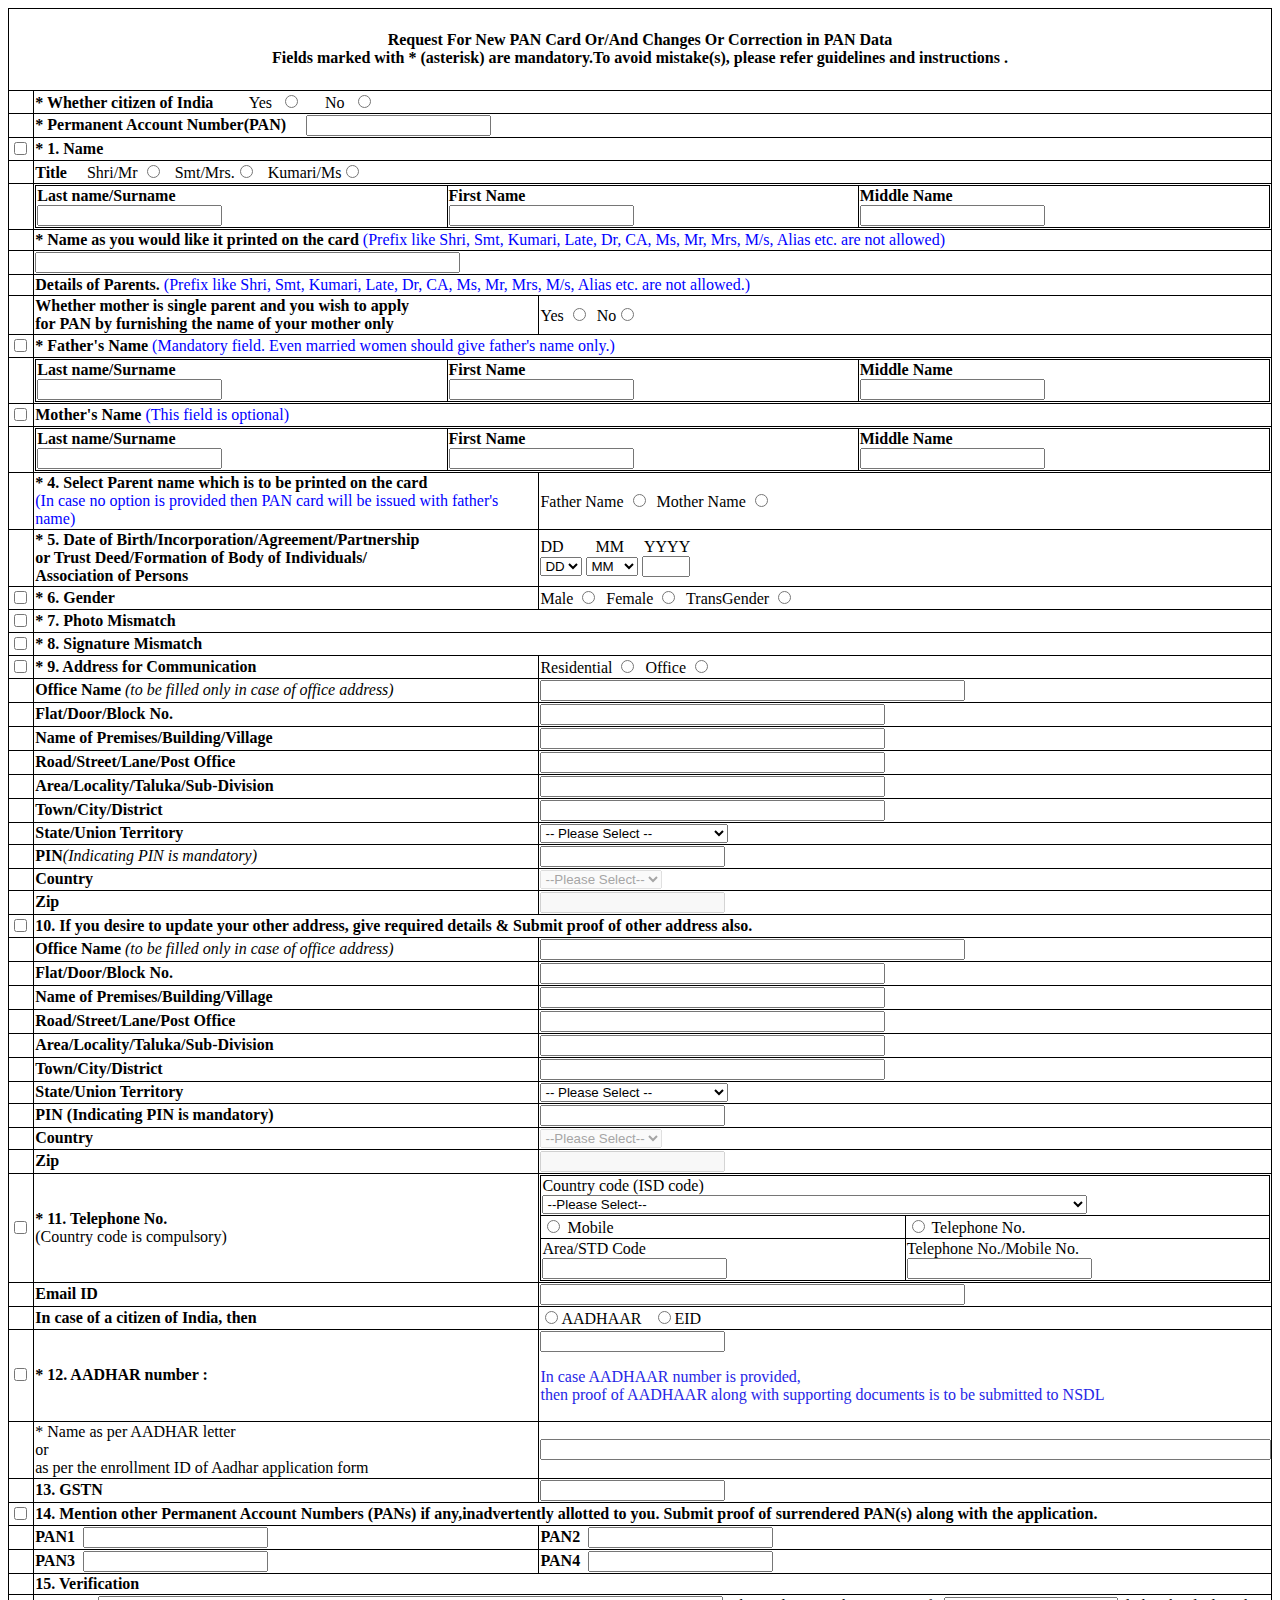
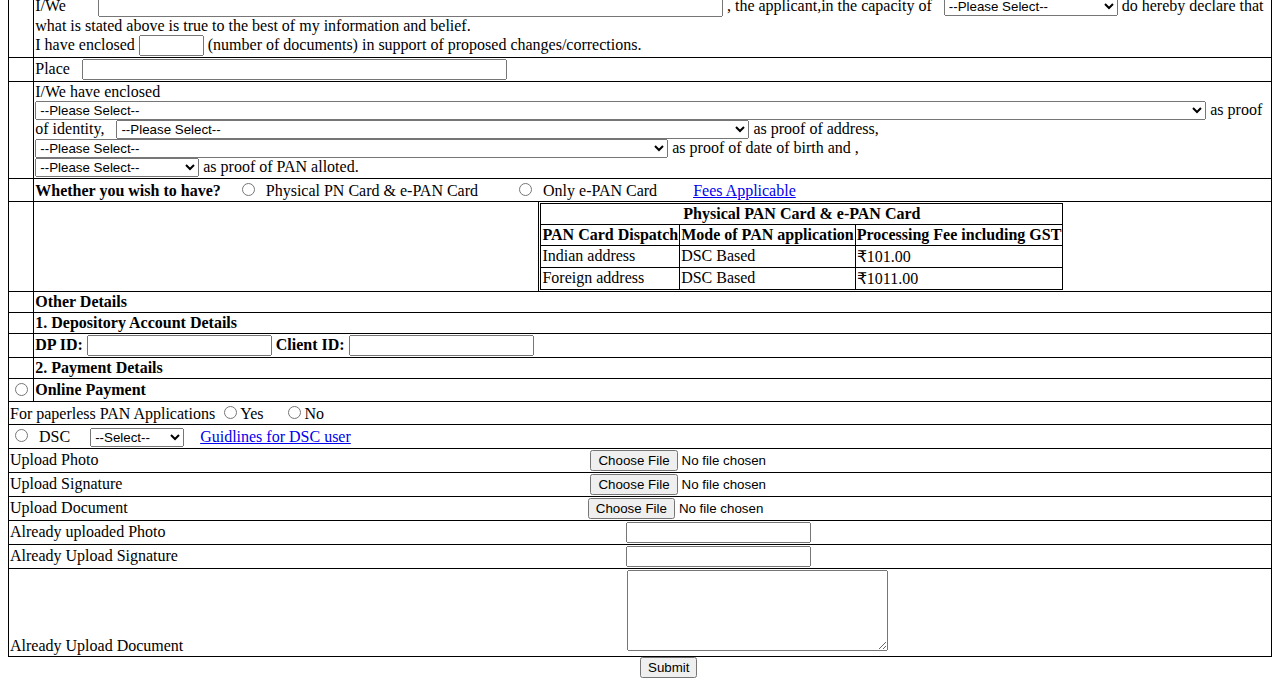
<file: PAN_form.html>
<!DOCTYPE html>
<head>
    <meta charset="utf-8">
    <meta http-equiv="X-UA-Compatible" content="IE=edge">
    <title>Request For New PAN Card</title>
    <meta name="description" content="">
    <meta name="viewport" content="width=device-width, initial-scale=1">
    <style>
        table{
            border-collapse: collapse;
        }
        th,td{
            border: 1px solid black;
        }
        .button
        {
            text-align: center;
            margin-left: 50%;
        }
    </style>
</head>

<body>
    <form action="#" method="get">
        <table width="100%">
            <thead>
                <tr>
                    <td colspan="3" style="text-align:center;">
                            <h4>Request For New PAN Card Or/And Changes Or Correction in PAN Data<br>
                                Fields marked with * (asterisk) are mandatory.To avoid mistake(s), please refer guidelines and instructions .</h4>

                    </td>
                </tr>
            </thead>

            <tr>
                <td width = 2%></td>
                <td colspan="2">
                    <label for="citizen"><b>* Whether citizen of India </b></label> &nbsp; &nbsp; &nbsp; &nbsp;
                    Yes &nbsp;<input type="radio" name="citizen" id="citizen" value="YES">&nbsp; &nbsp; &nbsp;
                    No &nbsp;<input type="radio" name="citizen" id="citizen" value="No">
                </td>
            </tr>

            <tr>
                <td width="2%"></td>
                <td colspan="2">
                    <label for="pan"><b>* Permanent Account Number(PAN) &nbsp; &nbsp; </b></label>
                    <input type="text" name="panCard" id="pan" maxlength="10">
                </td>
            </tr>

            <tr>
                <td width="2%">
                    <input type="checkbox" name="nameCheckBox" id="nameCheck">
                </td>
                <td colspan="2">
                    <label for="nameCheck"><b>* 1. Name</b></label>
                </td>
            </tr>

            <tr>
                <td width="2%"></td>
                <td colspan="2">
                    <label for="title"><b>Title</b> &nbsp; &nbsp; </label>
                    Shri/Mr <input type="radio" name="nameTitle" id="title" value="MR"> &nbsp;
                    Smt/Mrs.<input type="radio" name="nameTitle" id="title" value="MRS"> &nbsp;
                    Kumari/Ms<input type="radio" name="nameTitle" id="title" value="MS"> &nbsp;
                </td>
            </tr>

            <tr>
                <td width="2%"></td>
                <td colspan="2">
                    <table id="fullName" width="100%">
                        <tr>
                            <td width="33.33%">
                                <label for="lastName"><b>Last name/Surname</b></label><br />
                                <input type="text" name="lastName" id="lastname">
                            </td>
                            <td width="33.33%">
                                <label for="firstName"><b>First Name</b></label><br />
                                <input type="text" name="firstName" id="firstName">
                            </td>
                            <td width="33.33%">
                                <label for="middleName"><b>Middle Name</b></label><br />
                                <input type="text" name="middleName" id="middleName">
                            </td>
                        </tr>
                    </table>
                </td>
            </tr>

            <tr>
                <td width="2%"></td>
                <td colspan="2">
                    <label for="nameOnCard"><b>* Name as you would like it printed on the card </b>
                        <font style="color: blue;">(Prefix like Shri, Smt, Kumari, Late, Dr, CA, Ms, Mr, Mrs, M/s, Alias
                            etc. are not allowed) </font>
                    </label>
                </td>
            </tr>

            <tr>
                <td width="2%"></td>
                <td colspan="2">
                    <input type="text" name="nameOnCard" id="nameOnCard" size="50">
                </td>
            </tr>

            <tr>
                <td width="2%"></td>
                <td colspan="2">
                    <label for="parentDet"><b>Details of Parents. </b>
                        <font style="color: blue;">(Prefix like Shri, Smt, Kumari, Late, Dr, CA, Ms, Mr, Mrs, M/s, Alias
                            etc. are not allowed.)</font>
                    </label>
                </td>
            </tr>

            <tr>
                <td width="2%">
                </td>
                <td width="40%">
                    <label for="motherDet"><b>Whether mother is single parent and you wish to apply <br>for PAN
                            by furnishing the name of your mother only </b></label>
                </td>
                <td width="58%">
                    Yes <input type="radio" name="motherDet" id="motherDet" value="YES">&nbsp;
                    No<input type="radio" name="motherDet" id="motherDet" value="NO">&nbsp;
                </td>
            </tr>

            <tr>
                <td width="2%">
                    <input type="checkbox" name="Father" id="fatherDet">
                </td>
                <td colspan="2">
                    <label for="fatherDet"><b>* Father's Name </b>
                        <font style="color: blue;">(Mandatory field. Even married women should give father's name only.)
                        </font>
                    </label>
                </td>
            </tr>


            <tr>
                <td width="2%">
                </td>
                <td colspan="2">
                    <table id="fatherNameDetails" width="100%">
                        <tr>
                            <td width="33.33%">
                                <label for="fatherlastName"><b>Last name/Surname</b></label><br />
                                <input type="text" name="fatherlastName" id="fatherlastName">
                            </td>
                            <td width="33.33%">
                                <label for="fatherfirstName"><b>First Name</b></label><br />
                                <input type="text" name="fatherfirstName" id="fatherfirstName">
                            </td>
                            <td width="33.33%">
                                <label for="fatherMiddleName"><b>Middle Name</b></label><br />
                                <input type="text" name="fatherMiddleName" id="fatherMiddleName">
                            </td>
                        </tr>
                    </table>
                </td>
            </tr>

            <tr>
                <td width="2%">
                    <input type="checkbox" name="detMother" id="detMother">
                </td>
                <td colspan="2">
                    <label for="detMother"><b>Mother's Name </b>
                        <font style="color: blue;">(This field is optional)</font>
                    </label>
                </td>
            </tr>

            <tr>
                <td width="2%">
                </td>
                <td colspan="2">
                    <table id="motherNameDetails" width="100%">
                        <tr>
                            <td width="33.33%">
                                <label for="motherlastName"><b>Last name/Surname</b></label><br />
                                <input type="text" name="motherlastName" id="motherlastName">
                            </td>
                            <td width="33.33%">
                                <label for="motherfirstName"><b>First Name</b></label><br />
                                <input type="text" name="motherfirstName" id="motherfirstName">
                            </td>
                            <td width="33.33%">
                                <label for="motherMiddleName"><b>Middle Name</b></label><br />
                                <input type="text" name="motherMiddleName" id="motherMiddleName">
                            </td>
                        </tr>
                    </table>
                </td>
            </tr>

            <tr>
                <td width="2%">
                </td>
                <td width="40%">
                    <label for="parentNameOnCard"><b>* 4. Select Parent name which is to be printed on the card </b><br>
                        <font style="color: blue;">(In case no option is provided then PAN card will be issued with
                            father's name)</font>
                    </label>
                </td>
                <td width="58%">
                    Father Name <input type="radio" name="parentNameOnCard" id="parentNameOnCard" value="FATHER">&nbsp;
                    Mother Name <input type="radio" name="parentNameOnCard" id="parentNameOnCard" value="MOTHER">
                </td>
            </tr>

            <tr>
                <td width="2%">
                </td>
                <td width="40%">
                    <label for="dateOfBirth"><b>* 5. Date of Birth/Incorporation/Agreement/Partnership
                        <br> or Trust Deed/Formation of Body of Individuals/<br>Association of Persons</b></label>
                </td>
                <td width="58%">
                    <label for="birthDate">DD</label>&nbsp; &nbsp; &nbsp; &nbsp;
                    <label for="birthMon">MM</label>&nbsp;
                    <label for="birthYear">&nbsp;&nbsp;&nbsp;YYYY</label><br />
                    <select name="birthDate" id="birthDate">
                        <option value="0">DD</option>
                        <option value="1">1</option>
                        <option value="2">2</option>
                        <option value="3">3</option>
                        <option value="4">4</option>
                        <option value="5">5</option>
                        <option value="6">6</option>
                        <option value="7">7</option>
                        <option value="8">8</option>
                        <option value="9">9</option>
                        <option value="10">10</option>
                        <option value="11">11</option>
                        <option value="12">12</option>
                        <option value="13">13</option>
                        <option value="14">14</option>
                        <option value="15">15</option>
                        <option value="16">16</option>
                        <option value="17">17</option>
                        <option value="18">18</option>
                        <option value="19">19</option>
                        <option value="20">20</option>
                        <option value="21">21</option>
                        <option value="22">22</option>
                        <option value="23">23</option>
                        <option value="24">24</option>
                        <option value="25">25</option>
                        <option value="26">26</option>
                        <option value="27">27</option>
                        <option value="28">28</option>
                        <option value="29">29</option>
                        <option value="30">30</option>
                        <option value="31">31</option>
                    </select>
                    <select name="birthMon" id="birthMon">
                        <option value="MM">MM</option>
                        <option value="JAN">JAN</option>
                        <option value="FEB">FEB</option>
                        <option value="MAR">MAR</option>
                        <option value="APR">APR</option>
                        <option value="MAY">MAY</option>
                        <option value="JUN">JUN</option>
                        <option value="JUL">JUL</option>
                        <option value="AUG">AUG</option>
                        <option value="SEP">SEP</option>
                        <option value="OCT">OCT</option>
                        <option value="NOV">NOV</option>
                        <option value="DEC">DEC</option>
                    </select>
                    <input type="text" name="birthYear" id="birthYear" maxlength="4" style="width: 40px;">
                </td>
            </tr>

            <tr>
                <td width="2%">
                    <input type="checkbox" name="genderCheckbox" id="genderCheckbox">
                </td>
                <td width="40%">
                    <label for="gender"><b>* 6. Gender </b></label>
                </td>
                <td width="58%">
                    Male <input type="radio" name="gender" id="gender" value="MALE">&nbsp;
                    Female <input type="radio" name="gender" id="gender" value="FEMALE">&nbsp;
                    TransGender <input type="radio" name="gender" id="gender" value="TRANSGENDER">
                </td>
            </tr>

            <tr>
                <td width="2%">
                    <input type="checkbox" name="photoMismatch" id="photoMismatch">
                </td>
                <td colspan="2">
                    <label for="photoMismatch"><b>* 7. Photo Mismatch </b></label>
                </td>
            </tr>

            <tr>
                <td width="2%">
                    <input type="checkbox" name="signatureCheckbox" id="genderCheckbox">
                </td>
                <td colspan="2">
                    <label for="signatureMismatch"><b>* 8. Signature Mismatch</b></label>
                </td>
            </tr>

            <tr>
                <td width="2%">
                    <input type="checkbox" name="addressCheckbox" id="addressCheckbox">
                </td>
                <td width="40%">
                    <label for="commAddress"><b>* 9. Address for Communication</b></label>
                </td>
                <td width="58%">
                    Residential <input type="radio" name="commAddress" id="commAddress" value="RESIDENTIAL">&nbsp;
                    Office <input type="radio" name="commAddress" id="commAddress" value="OFFICE">
                </td>
            </tr>

            <tr>
                <td width="2%">
                </td>
                <td width="40%">
                    <label for="officeName"><b>Office Name</b> <i>(to be filled only in case of office address)</i></label>
                </td>
                <td width="58%">
                    <input type="text" name="officeName" id="officeName" size="50">
                </td>
            </tr>

            <tr>
                <td width="2%">
                </td>
                <td width="40%">
                    <label for="flatAddr"><b>Flat/Door/Block No. </b></label>
                </td>
                <td width="58%">
                    <input type="text" name="flatAddr" id="flatAddr" size="40">
                </td>
            </tr>

            <tr>
                <td width="2%">
                </td>
                <td width="40%">
                    <label for="buildingAddr"><b>Name of Premises/Building/Village </b></label>
                </td>
                <td width="58%">
                    <input type="text" name="buildingAddr" id="buildingAddr" size="40">
                </td>
            </tr>

            <tr>
                <td width="2%">
                </td>
                <td width="40%">
                    <label for="road"><b>Road/Street/Lane/Post Office</b> </label>
                </td>
                <td width="58%">
                    <input type="text" name="road" id="road" size="40">
                </td>
            </tr>

            <tr>
                <td width="2%">
                </td>
                <td width="40%">
                    <label for="areaAddr"><b>Area/Locality/Taluka/Sub-Division</b> </label>
                </td>
                <td width="58%">
                    <input type="text" name="areaAddr" id="areaAddr" size="40">
                </td>
            </tr>

            <tr>
                <td width="2%">
                </td>
                <td width="40%">
                    <label for="townAddr"><b>Town/City/District</b> </label>
                </td>
                <td width="58%">
                    <input type="text" name="townAddr" id="townAddr" size="40">
                </td>
            </tr>

            <tr>
                <td width="2%">
                </td>
                <td width="40%">
                    <label for="state"><b>State/Union Territory</b> </label>
                </td>
                <td width="58%">
                    <select name="state" id="state">
                        <option value="">-- Please Select --</option>
                        <option value="1"> Andaman & Nicobar Islands</option>
                        <option value="2"> Andhra Pradesh</option>
                        <option value="3"> Arunachal Pradesh</option>
                        <option value="4"> Assam</option>
                        <option value="5"> Bihar</option>
                        <option value="6"> Chandigarh</option>
                        <option value="33"> Chhattisgarh</option>
                        <option value="7"> Dadara & Nagar Haveli</option>
                        <option value="8"> Daman & Diu</option>
                        <option value="9"> Delhi</option>
                        <option value="10"> Goa</option>
                        <option value="11"> Gujarat</option>
                        <option value="12"> Haryana</option>
                        <option value="13"> Himachal Pradesh</option>
                        <option value="14"> Jammu & Kashmir</option>
                        <option value="35"> Jharkhand</option>
                        <option value="15"> Karnataka</option>
                        <option value="16"> Kerala</option>
                        <option value="17"> Lakhswadeep</option>
                        <option value="18"> Madhya Pradesh</option>
                        <option value="19"> Maharashtra</option>
                        <option value="20"> Manipur</option>
                        <option value="21"> Meghalaya</option>
                        <option value="22"> Mizoram</option>
                        <option value="23"> Nagaland</option>
                        <option value="24"> Orissa</option>
                        <option value="25"> Pondicherry</option>
                        <option value="26"> Punjab</option>
                        <option value="27"> Rajasthan</option>
                        <option value="28"> Sikkim</option>
                        <option value="29"> Tamil Nadu</option>
                        <option value="36"> Telangana</option>
                        <option value="30"> Tripura</option>
                        <option value="31"> Uttar Pradesh</option>
                        <option value="34"> Uttaranchal</option>
                        <option value="32"> West Bengal</option>
                        <option value="37"> Ladakh</option>
                        <option value="99"> Outside India </option>
                    </select>
                </td>
            </tr>

            <tr>
                <td width="2%">
                </td>
                <td width="40%">
                    <label for="pin"><b>PIN</b><i>(Indicating PIN is mandatory)</i> </label>
                </td>
                <td width="58%">
                    <input type="text" name="pin" id="pin">
                </td>
            </tr>

            <tr>
                <td width="2%">
                </td>
                <td width="40%">
                    <label for="country"><b>Country</b> </label>
                </td>
                <td width="58%">
                    <select name="country" id="country" disabled="disabled">
                        <option value="" selected>--Please Select--</option>
                    </select>
                </td>
            </tr>

            <tr>
                <td width="2%">
                </td>
                <td width="40%">
                    <label for="zip"><b>Zip</b> </label>
                </td>
                <td width="58%">
                    <input type="text" name="zip" id="zip" disabled>
                </td>
            </tr>

            <tr>
                <td width="2%">
                    <input type="checkbox" name="updateAddr" id="updateAddr">
                </td>
                <td colspan="2">
                    <label for="updateAddr"><b>10. If you desire to update your other address, give required details &
                            Submit proof of other address also.</b>
                    </label>
                </td>
            </tr>

            <tr>
                <td width="2%">
                </td>
                <td width="40%">
                    <label for="updateOfficeName"><b>Office Name</b> <i>(to be filled only in case of office address)</i>
                    </label>
                </td>
                <td width="58%">
                    <input type="text" name="updateOfficeName" id="updateOfficeName" size="50">
                </td>
            </tr>

            <tr>
                <td width="2%">
                </td>
                <td width="40%">
                    <label for="updateaddrFlat"><b>Flat/Door/Block No. </b></label>
                </td>
                <td width="58%">
                    <input type="text" name="updateaddrFlat" id="updateaddrFlat" size="40">
                </td>
            </tr>

            <tr>
                <td width="2%">
                </td>
                <td width="40%">
                    <label for="updateaddrbuilding"><b>Name of Premises/Building/Village </b></label>
                </td>
                <td width="58%">
                    <input type="text" name="updateaddrbuilding" id="updateaddrbuilding" size="40">
                </td>
            </tr>

            <tr>
                <td width="2%">
                </td>
                <td width="40%">
                    <label for="updateaddrRoad"><b>Road/Street/Lane/Post Office</b> </label>
                </td>
                <td width="58%">
                    <input type="text" name="updateaddrRoad" id="updateaddrRoad" size="40">
                </td>
            </tr>

            <tr>
                <td width="2%">
                </td>
                <td width="40%">
                    <label for="updateaddrArea"><b>Area/Locality/Taluka/Sub-Division</b> </label>
                </td>
                <td width="58%">
                    <input type="text" name="updateaddrArea" id="updateaddrArea" size="40">
                </td>
            </tr>

            <tr>
                <td width="2%">
                </td>
                <td width="40%">
                    <label for="updateaddrTown"><b>Town/City/District</b> </label>
                </td>
                <td width="58%">
                    <input type="text" name="updateaddrTown" id="updateaddrTown" size="40">
                </td>
            </tr>

            <tr>
                <td width="2%">
                </td>
                <td width="40%">
                    <label for="updateaddrState"><b>State/Union Territory</b> </label>
                </td>
                <td width="58%">
                    <select name="updateaddrState" id="updateaddrState">
                        <option value="">-- Please Select --</option>
                        <option value="1"> Andaman & Nicobar Islands</option>
                        <option value="2"> Andhra Pradesh</option>
                        <option value="3"> Arunachal Pradesh</option>
                        <option value="4"> Assam</option>
                        <option value="5"> Bihar</option>
                        <option value="6"> Chandigarh</option>
                        <option value="33"> Chhattisgarh</option>
                        <option value="7"> Dadara & Nagar Haveli</option>
                        <option value="8"> Daman & Diu</option>
                        <option value="9"> Delhi</option>
                        <option value="10"> Goa</option>
                        <option value="11"> Gujarat</option>
                        <option value="12"> Haryana</option>
                        <option value="13"> Himachal Pradesh</option>
                        <option value="14"> Jammu & Kashmir</option>
                        <option value="35"> Jharkhand</option>
                        <option value="15"> Karnataka</option>
                        <option value="16"> Kerala</option>
                        <option value="17"> Lakhswadeep</option>
                        <option value="18"> Madhya Pradesh</option>
                        <option value="19"> Maharashtra</option>
                        <option value="20"> Manipur</option>
                        <option value="21"> Meghalaya</option>
                        <option value="22"> Mizoram</option>
                        <option value="23"> Nagaland</option>
                        <option value="24"> Orissa</option>
                        <option value="25"> Pondicherry</option>
                        <option value="26"> Punjab</option>
                        <option value="27"> Rajasthan</option>
                        <option value="28"> Sikkim</option>
                        <option value="29"> Tamil Nadu</option>
                        <option value="36"> Telangana</option>
                        <option value="30"> Tripura</option>
                        <option value="31"> Uttar Pradesh</option>
                        <option value="34"> Uttaranchal</option>
                        <option value="32"> West Bengal</option>
                        <option value="37"> Ladakh</option>
                        <option value="99"> Outside India </option>
                    </select>
                </td>
            </tr>

            <tr>
                <td width="2%">
                </td>
                <td width="40%">
                    <label for="updateaddrPin"><b>PIN (Indicating PIN is mandatory)</b> </label>
                </td>
                <td width="58%">
                    <input type="text" name="updateaddrPin" id="updateaddrPin">
                </td>
            </tr>

            <tr>
                <td width="2%">
                </td>
                <td width="40%">
                    <label for="updateaddrCountry"><b>Country</b> </label>
                </td>
                <td width="58%">
                    <select name="updateaddrCountry" id="updateaddrCountry" disabled="disabled">
                        <option value="" selected>--Please Select--</option>
                    </select>
                </td>
            </tr>

            <tr>
                <td width="2%">
                </td>
                <td width="40%">
                    <label for="updateaddrZip"><b>Zip</b> </label>
                </td>
                <td width="58%">
                    <input type="text" name="updateaddrZip" id="updateaddrZip" disabled>
                </td>
            </tr>

            <tr>
                <td width="2%">
                    <input type="checkbox" name="telcheckbox" id="telcheckbox">
                </td>
                <td width="40%">
                    <label for="updateaddrZip"><b>* 11. Telephone No.</b><br> (Country code is compulsory) </label>
                </td>
                <td width="58%">
                    <table width="100%">
                        <tr>
                            <td colspan="2">
                                <label for="ISDcode">Country code (ISD code)</label><br />
                                <select name="ISDcode" id="ISDcode" style="width: 75%;">
                                    <option value="">--Please Select--</option>
                                </select>
                            </td>
                        </tr>
                        <tr>
                            <td>
                                <input type="radio" name="mobileSelected" id="mobileSelected"> Mobile
                            </td>
                            <td>
                                <input type="radio" name="telephoneSelected" id="telephoneSelected"> Telephone No.
                            </td>
                        </tr>
                        <tr>
                            <td>
                                <label for="areaSTDCode">Area/STD Code</label><br />
                                <input type="text" name="areaSTDCode" id="areaSTDCode" maxlength="7">
                            </td>
                            <td>
                                <label for="mobtelNo">Telephone No./Mobile No.</label><br />
                                <input type="text" name="mobtelNo" id="mobtelNo" maxlength="10">
                            </td>
                        </tr>
                    </table>
                </td>
            </tr>


            <tr>
                <td width="2%">
                </td>
                <td width="40%">
                    <label for="email"><b>Email ID</b> </label>
                </td>
                <td width="58%">
                    <input type="text" name="email" id="email" size="50">
                </td>
            </tr>

            <tr>
                <td width="2%">
                </td>
                <td width="40%">
                    <label for="Indian"><b>In case of a citizen of India, then</b> </label>
                </td>
                <td width="58%">
                   <input type="radio" name="Indian" id="Indian" value="AADHAR">AADHAAR &nbsp;
                   <input type="radio" name="Indian" id="Indian" value="EID">EID
                </td>
            </tr>

            <tr>
                <td width="2%">
                    <input type="checkbox" name="aadharCheckbox" id="aadharCheckbox">
                </td>
                <td width="40%">
                    <label for="aadharNo"><b>* 12. AADHAR number :</b></label>
                </td>
                <td width="58%">
                    <input type="text" name="aadharNo" id="aadharNo"><br />
                    <p style="color: rgb(38, 38, 230);">In case AADHAAR number is provided,<br>
                        then proof of AADHAAR along with supporting documents is to be submitted to NSDL</p>
                </td>
            </tr>

            <tr>
                <td width="2%">
                </td>
                <td width="40%">
                    <label for="aadharName">* Name as per AADHAR letter<br />
                        or<br />
                        as per the enrollment ID of Aadhar application form</label>
                </td>
                <td width="58%">
                    <input type="text" name="aadharName" id="aadharName" style="width: 99%;">
                </td>
            </tr>

            <tr>
                <td width="2%">
                </td>
                <td width="40%">
                    <label for="gstn"><b>13. GSTN</b></label>
                </td>
                <td width="58%">
                    <input type="text" name="gstn" id="gstn">
                </td>
            </tr>

            <tr>
                <td width="2%">
                    <input type="checkbox" name="otherPanCheckbox" id="aadharCheckbox">
                </td>
                <td colspan="2">
                    <label for="otherPanCheckbox"><b>14. Mention other Permanent Account Numbers (PANs) if any,inadvertently allotted to you. Submit proof of surrendered PAN(s) along with the application.</b></label>
                </td>
            </tr>

            <tr>
                <td width="2%">
                </td>
                <td width="40%">
                    <label for="PAN1"><b>PAN1</b></label>&nbsp;
                    <input type="text" name="PAN1" id="PAN1" maxlength="10">
                </td>
                <td width="58%">
                    <label for="PAN2"><b>PAN2</b></label>&nbsp;
                    <input type="text" name="PAN2" id="PAN2" maxlength="10">
                </td>
            </tr>

            <tr>
                <td width="2%">
                </td>
                <td width="40%">
                    <label for="PAN3"><b>PAN3</b></label>&nbsp;
                    <input type="text" name="PAN3" id="PAN3" maxlength="10">
                </td>
                <td width="58%">
                    <label for="PAN4"><b>PAN4</b></label>&nbsp;
                    <input type="text" name="PAN4" id="PAN4" maxlength="10">
                </td>
            </tr>

            <tr>
                <td width="2%">
                </td>
                <td colspan="2">
                    <label for="verification"><b>15. Verification</b></label>
                </td>
            </tr>

            <tr>
                <td width="2%">
                </td>
                <td colspan="2">
                    I/We&emsp;&emsp;<input type="text" name="Name" id="Name" size="75">&nbsp;, the applicant,in the capacity of &nbsp;
                    <select name="verificationby" id="verificationby">
                        <option value="">--Please Select--</option>
                        <option value="Himself/herself">Himself/herself</option>
                        <option value="Representative Assessee">Representative Assessee</option>
                    </select> do hereby declare that what is stated above is true to the best of my information and belief.<br>
                    I have enclosed <input type="text" name="noOfDocs" id="noOfDocs" size="5"> (number of documents) in support of proposed changes/corrections.
                </td>
            </tr>

            <tr>
                <td width="2%">
                </td>
                <td colspan="2">
                    Place&nbsp;&nbsp;&nbsp;<input type="text" name="place" id="place" size="50">
                </td>
            </tr>

            <tr>
                <td width="2%">
                </td>
                <td colspan="2">
                    I/We have enclosed &nbsp;
                    <select name="enclosed1" id="enclosed1">
                        <option value="">--Please Select--</option>
                        <option value="CPPASSPORT">Copy of passport</option>
                        <option value="CPORIGIN">Copy of person of India Origin card issued by Government of India</option>
                        <option value="CPOVERSEAS">Copy of Overseas Citizenship of India card issued by Government of India</option>
                        <option value="CPNATIONAL">Copy of National ID/Citizenship ID/taxpayer ID attested by Indian Embassy/Consulate/High Commisision/Apostille/authorised officials of overseas branches of scheduled Banks registered in India.</option>
                    </select> as proof of identity, &nbsp;
                    <select name="enclosed2" id="enclosed2">
                        <option value="">--Please Select--</option>
                        <option value="CPPASSPORT">Copy of passport</option>
                        <option value="CPBNKSTATE">Copy of bank account statement in the country of residence</option>
                        <option value="CPCERTRESIDENCE">Copy of certificate of residence in India or residential permit issued by state police authority</option>
                        <option value="CPREGCERT">Copy of the registration certificate issued by the Foreigner's Registration Office showing indian address.</option>
                    </select> as proof of address,&nbsp;
                    <br>
                    <select name="enclosed3" id="enclosed3">
                        <option value="">--Please Select--</option>
                        <option value="CPPASSPORT">Copy of passport</option>
                        <option value="CPBNKSTATE">Copy of bank account statement in the country of residence</option>
                        <option value="CPCERTRESIDENCE">Copy of certificate of residence in India or residential permit issued by state police authority</option>
                        <option value="CPREGCERT">Copy of the registration certificate issued by the Foreigner's Registration Office showing indian address.</option>
                    </select> as proof of date of birth and ,&nbsp;
                    <br>
                    <select name="enclosed4" id="enclosed4">
                        <option value="">--Please Select--</option>
                        <option value="CPPAN">Copy of PAN</option>
                        <option value="CPPANALLOTMENT">Copy of PAN allotmenht</option>
                        <option value="NODOCUMENT">No Documents</option>
                    </select> as proof of PAN alloted.
                </td>
            </tr>

            <tr>
                <td width="2%">
                </td>
                <td colspan="2">
                   <label for="wish"><b>Whether you wish to have?</b></label>&nbsp;&nbsp;&nbsp;
                    <input type="radio" name="wish" id="wish">&nbsp;&nbsp;Physical PN Card & e-PAN Card
                    &emsp;&emsp;<input type="radio" name="wish" id="wish">&nbsp;&nbsp;Only e-PAN Card
                    &emsp;&emsp;<a href="#">Fees Applicable</a>
                </td>
            </tr>

            <tr id="feesAppl">
                <td width="2%">
                </td>
                <td width="40%">
                </td>
                <td width="40%">
                    <table>
                        <thead>
                            <tr>
                                <th colspan="3">Physical PAN Card & e-PAN Card </th>
                            </tr>
                            <tr>
                                <th>PAN Card Dispatch </th>
                                <th>Mode of PAN application </th>
                                <th>Processing Fee including GST </th>
                            </tr>
                        </thead>
                        <tbody>
                            <tr>
                                <td>
                                    Indian address
                                </td>
                                <td>
                                    DSC Based
                                </td>
                                <td>
                                    &#8377;101.00
                                </td>
                            </tr>
                            <tr>
                                <td>
                                    Foreign address
                                </td>
                                <td>
                                    DSC Based
                                </td>
                                <td>
                                    &#8377;1011.00
                                </td>
                            </tr>
                        </tbody>
                    </table>
                </td>
            </tr>

            <tr>
                <td width="2%">
                </td>
                <td colspan="2">
                   <label for="otherDetail"><b>Other Details</b></label>
                </td>
            </tr>
            <tr>
                <td width="2%">
                </td>
                <td colspan="2">
                   <label for="depAccount"><b>1. Depository Account Details</b></label>
                </td>
            </tr>
            <tr>
                <td width="2%">
                </td>
                <td colspan="2">
                   <label for="dpid"><b>DP ID:</b></label>
                        <input type="text" name="dpid" id="dpid">
                   <label for="clientId"><b>Client ID:</b></label>
                        <input type="text" name="clientId" id="clientId">
                </td>
            </tr>
            <tr>
                <td width="2%">
                </td>
                <td colspan="2">
                   <label for="payDetail"><b>2. Payment Details</b></label>
                </td>
            </tr>
            <tr>
                <td width="2%">
                   <input type="radio" name="onlinepay" id="onlinepay" value="ONLINEPAYMENT">
                </td>
                <td colspan="2">
                   <label for="onlinepay"><b>Online Payment</b></label>
                </td>
            </tr>
            <tr>

                <td colspan="3">
                   <label for="paperlessPan">For paperless PAN Applications</label>
                   <input type="radio" name="paperlessPan" id="paperlessPan" value= "YES">Yes&emsp;
                   <input type="radio" name="paperlessPan" id="paperlessPan" value= "NO">No
                </td>
            </tr>
            <tr>
                <td colspan="3">
                    <input type="radio" name="DSC" id="DSC" value= "DSC">&nbsp; DSC&emsp;
                   <select name="DSCselection" id="DSCselection">
                        <option value="SELECT">--Select--</option>
                       <option value="MINOR">Minor</option>
                       <option value="LUNATIC">Lunatic/Idiot</option>
                       <option value="SELF">Self</option>
                   </select>&nbsp;&nbsp;&nbsp; <a href="https://tin.tin.nsdl.com/pan/InstructionDSC.html" target="_blank"> Guidlines for DSC user</a>
                </td>
            </tr>
            <tr>
                <td colspan="3">
                    <label for="uploadPhoto">Upload Photo</label>&nbsp; &nbsp; &nbsp; &nbsp; &nbsp; &nbsp; &nbsp; &nbsp; &nbsp; &nbsp; &nbsp; &nbsp; &nbsp; &nbsp; &nbsp; &nbsp; &nbsp; &nbsp; &nbsp; &nbsp; &nbsp; &nbsp; &nbsp; &nbsp; &nbsp;&nbsp; &nbsp; &nbsp; &nbsp; &nbsp; &nbsp; &nbsp; &nbsp; &nbsp; &nbsp; &nbsp; &nbsp; &nbsp; &nbsp; &nbsp; &nbsp; &nbsp; &nbsp; &nbsp; &nbsp; &nbsp; &nbsp; &nbsp; &nbsp; &nbsp; &nbsp; &nbsp; &nbsp; &nbsp; &nbsp; &nbsp; &nbsp; &nbsp; &nbsp; &nbsp; &nbsp; &nbsp;
                    <input type="file" name="uploadPhoto" id="uploadPhoto">
                </td>
            </tr>
            <tr>
                <td colspan="3">
                    <label for="uploadSign">Upload Signature</label>&nbsp; &nbsp; &nbsp; &nbsp; &nbsp; &nbsp; &nbsp; &nbsp; &nbsp; &nbsp; &nbsp; &nbsp; &nbsp; &nbsp; &nbsp; &nbsp; &nbsp; &nbsp; &nbsp; &nbsp; &nbsp; &nbsp;&nbsp; &nbsp; &nbsp; &nbsp; &nbsp; &nbsp; &nbsp; &nbsp; &nbsp; &nbsp; &nbsp; &nbsp; &nbsp; &nbsp; &nbsp; &nbsp; &nbsp; &nbsp; &nbsp; &nbsp; &nbsp; &nbsp; &nbsp; &nbsp; &nbsp; &nbsp; &nbsp; &nbsp; &nbsp; &nbsp; &nbsp; &nbsp; &nbsp; &nbsp; &nbsp; &nbsp; &nbsp;
                    <input type="file" name="uploadSign" id="uploadSign">
                </td>
            </tr>
            <tr>
                <td colspan="3">
                    <label for="uploadDoc">Upload Document</label>&nbsp; &nbsp; &nbsp; &nbsp; &nbsp; &nbsp; &nbsp; &nbsp; &nbsp; &nbsp; &nbsp; &nbsp; &nbsp; &nbsp; &nbsp; &nbsp; &nbsp; &nbsp; &nbsp; &nbsp; &nbsp;&nbsp; &nbsp; &nbsp; &nbsp; &nbsp; &nbsp; &nbsp; &nbsp; &nbsp; &nbsp; &nbsp; &nbsp; &nbsp; &nbsp; &nbsp; &nbsp; &nbsp; &nbsp; &nbsp; &nbsp; &nbsp; &nbsp; &nbsp; &nbsp; &nbsp; &nbsp; &nbsp; &nbsp; &nbsp; &nbsp; &nbsp; &nbsp; &nbsp; &nbsp; &nbsp; &nbsp; &nbsp;
                    <input type="file" name="uploadDoc" id="uploadDoc">
                </td>
            </tr>
            <tr>
                <td colspan="3">
                    <label for="alruploadPhoto">Already uploaded Photo</label>&nbsp; &nbsp; &nbsp; &nbsp; &nbsp; &nbsp; &nbsp; &nbsp; &nbsp; &nbsp; &nbsp; &nbsp; &nbsp; &nbsp; &nbsp; &nbsp; &nbsp; &nbsp; &nbsp; &nbsp; &nbsp;&nbsp; &nbsp; &nbsp; &nbsp; &nbsp; &nbsp; &nbsp; &nbsp; &nbsp; &nbsp; &nbsp; &nbsp; &nbsp; &nbsp; &nbsp; &nbsp; &nbsp; &nbsp; &nbsp; &nbsp; &nbsp; &nbsp; &nbsp; &nbsp; &nbsp; &nbsp; &nbsp; &nbsp; &nbsp; &nbsp; &nbsp; &nbsp; &nbsp; &nbsp; &nbsp; &nbsp; &nbsp;
                    <input type="text" name="alruploadPhoto" id="alruploadPhoto">
                </td>
            </tr>
            <tr>
                <td colspan="3">
                    <label for="alruploadSign">Already Upload Signature</label>&nbsp; &nbsp; &nbsp; &nbsp; &nbsp; &nbsp; &nbsp; &nbsp; &nbsp; &nbsp; &nbsp; &nbsp; &nbsp; &nbsp; &nbsp; &nbsp; &nbsp; &nbsp; &nbsp; &nbsp; &nbsp;&nbsp; &nbsp; &nbsp; &nbsp; &nbsp; &nbsp; &nbsp; &nbsp; &nbsp; &nbsp; &nbsp; &nbsp; &nbsp; &nbsp; &nbsp; &nbsp; &nbsp; &nbsp; &nbsp; &nbsp; &nbsp; &nbsp; &nbsp; &nbsp; &nbsp; &nbsp; &nbsp; &nbsp; &nbsp; &nbsp; &nbsp; &nbsp; &nbsp; &nbsp; &nbsp;&nbsp;
                    <input type="text" name="alruploadSign" id="alruploadSign">
                </td>
            </tr>
            <tr>
                <td colspan="3">
                    <label for="alruploadDoc">Already Upload Document</label>&nbsp; &nbsp; &nbsp; &nbsp; &nbsp; &nbsp; &nbsp; &nbsp; &nbsp; &nbsp; &nbsp; &nbsp; &nbsp; &nbsp; &nbsp; &nbsp; &nbsp; &nbsp; &nbsp; &nbsp; &nbsp;&nbsp; &nbsp; &nbsp; &nbsp; &nbsp; &nbsp; &nbsp; &nbsp; &nbsp; &nbsp; &nbsp; &nbsp; &nbsp; &nbsp; &nbsp; &nbsp; &nbsp; &nbsp; &nbsp; &nbsp; &nbsp; &nbsp; &nbsp; &nbsp; &nbsp; &nbsp; &nbsp; &nbsp; &nbsp; &nbsp; &nbsp; &nbsp; &nbsp; &nbsp; &nbsp;
                    <textarea name="alruploadDoc" id="alruploadDoc" cols="30" rows="5"></textarea>
                </td>
            </tr>

        </table>
            <input class="button" type="submit" value="Submit">

    </form>
</body>

</html>
</file>
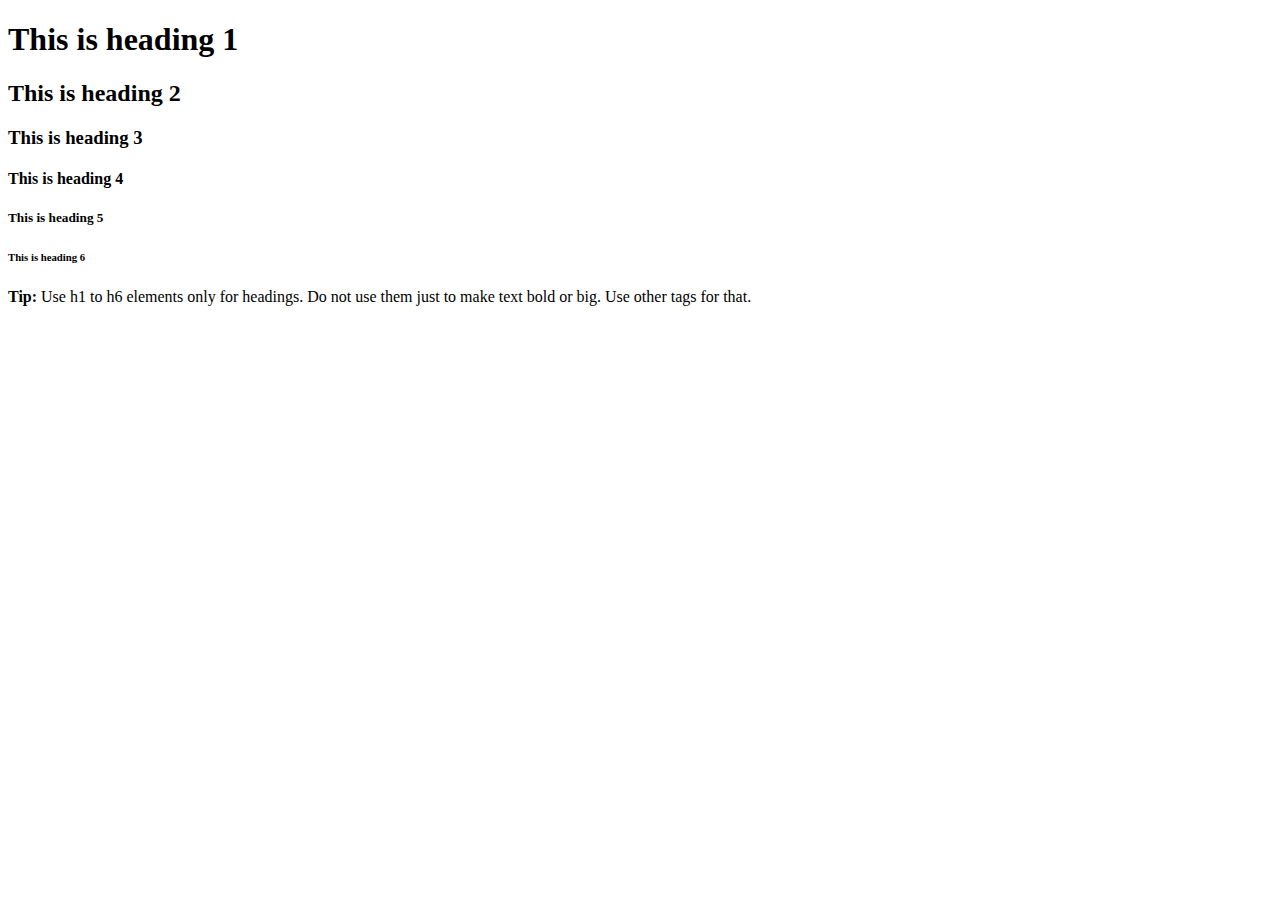
<file: day-1/headings.html>
<!DOCTYPE html>
<html>
<body>

<h1>This is heading 1</h1>
<h2>This is heading 2</h2>
<h3>This is heading 3</h3>
<h4>This is heading 4</h4>
<h5>This is heading 5</h5>
<h6>This is heading 6</h6>

<p><b>Tip:</b> Use h1 to h6 elements only for headings. Do not use them just to make text bold or big. Use other tags for that.</p>

</body>
</html>
</file>
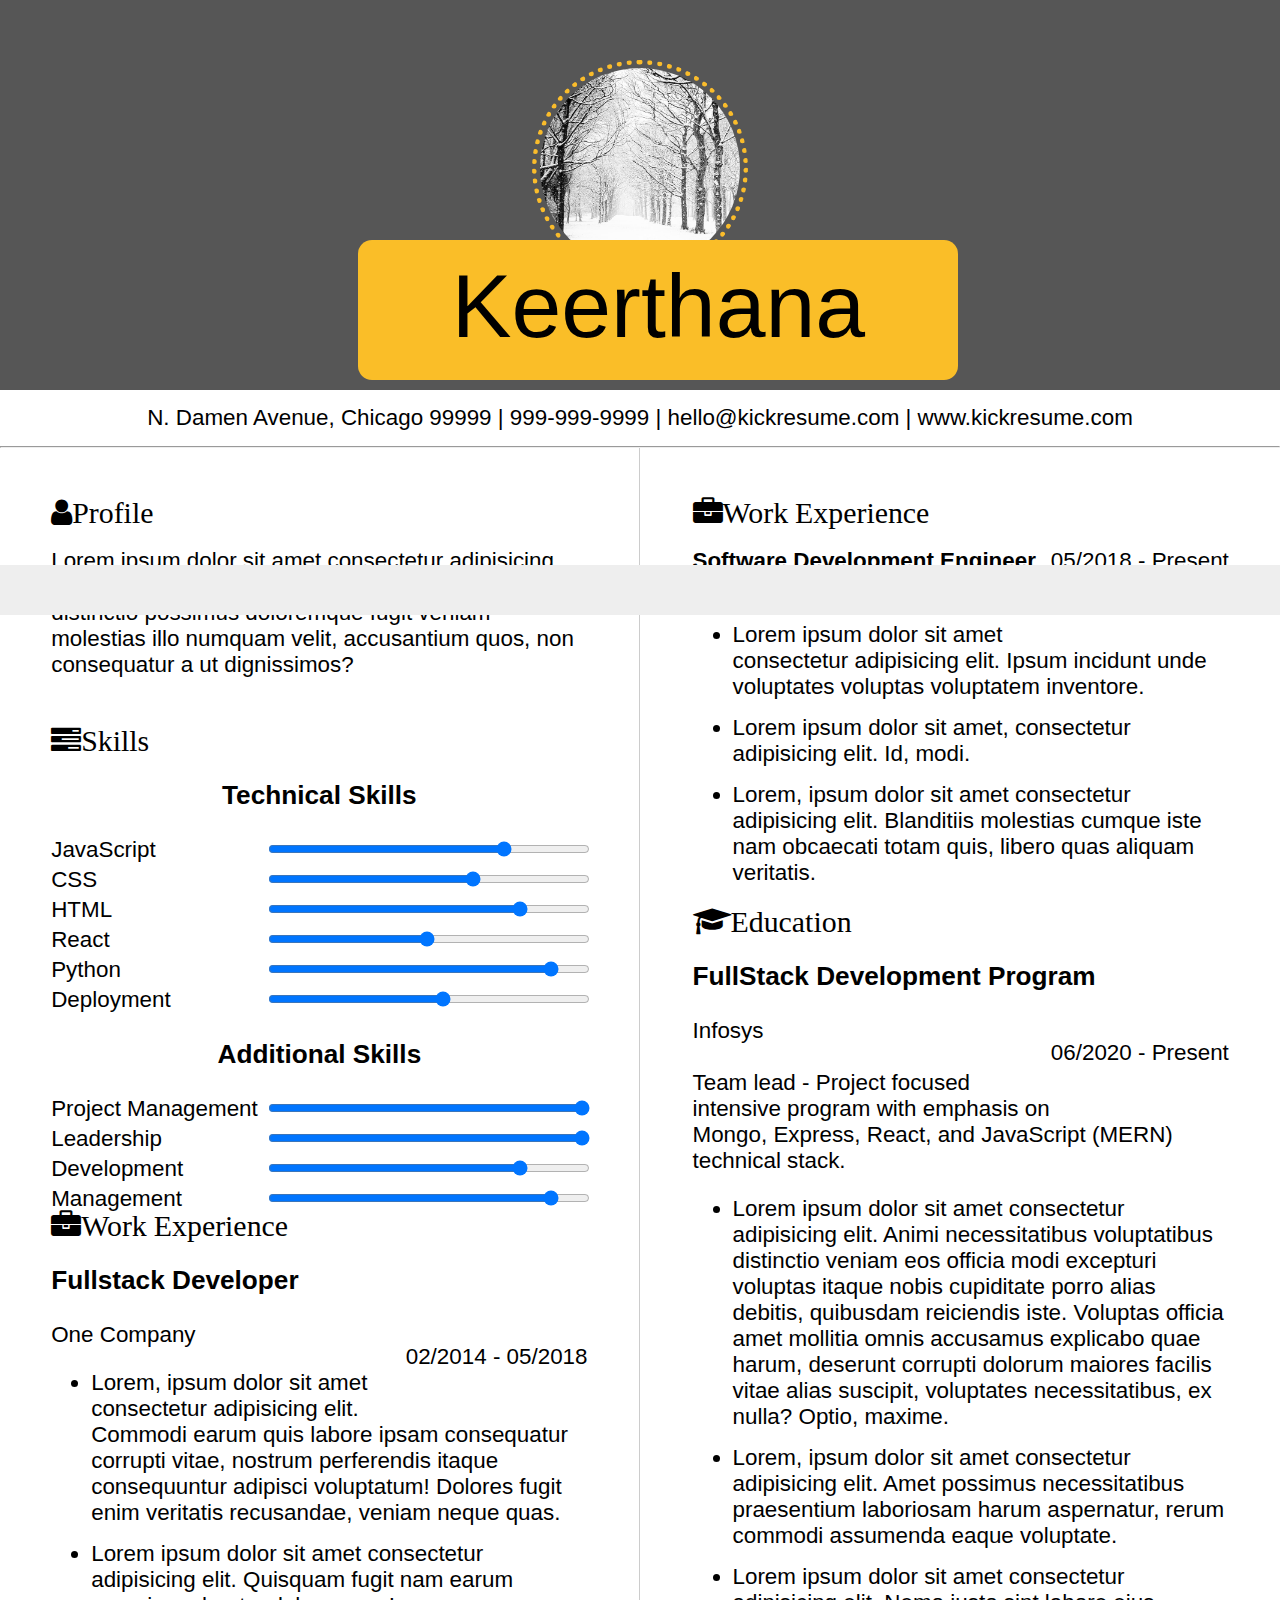
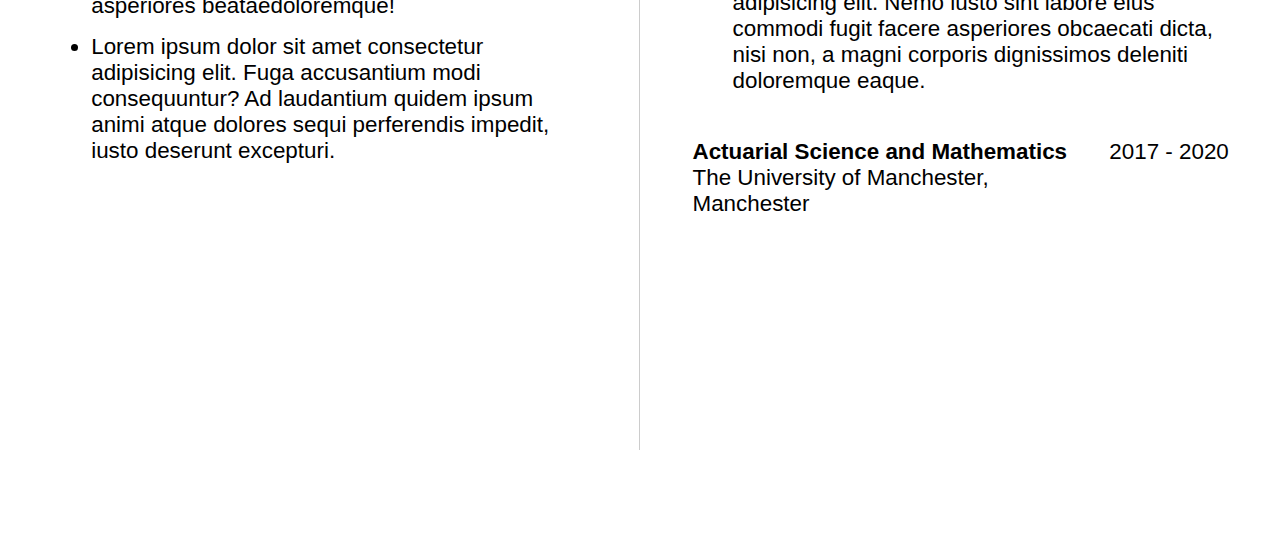
<file: resume_using_dom/resume_using_dom.html>
<!DOCTYPE html>
<html lang="en">
<head>
    <meta charset="UTF-8">
    <meta name="viewport" content="width=device-width, initial-scale=1.0">
    <title>profile</title>
    <link rel='stylesheet' href='https://stackpath.bootstrapcdn.com/font-awesome/4.7.0/css/font-awesome.min.css'>
    <link rel="stylesheet" href="style_resume.css">
</head>
<body>
    <script>
        var top_div = document.createElement("div");
        top_div.setAttribute("class", "top-div")

        var img = document.createElement("img")
        img.src = "./photo.jpg"
        img.setAttribute("class", "main-image")
        top_div.appendChild(img)

        var line = document.createElement("div");
        line.setAttribute("class", "line")
        top_div.appendChild(line)

        var container = document.createElement("div")
        container.setAttribute("class", "container")
        top_div.appendChild(container)

        var icon_name = document.createElement("p")
        icon_name.innerText = "Keerthana"
        icon_name.setAttribute("class", "name")
        container.appendChild(icon_name)

        var text_center = document.createElement("p")
        text_center.setAttribute("class", "text-center")
        text_center.innerText = "N. Damen Avenue, Chicago 99999 | 999-999-9999 | hello@kickresume.com | www.kickresume.com"

        var hr = document.createElement("hr")
        hr.setAttribute("class", "hr")

        let container_1 = document.createElement("div")
        container_1.setAttribute("class", "container-1")

        let heading_1 = document.createElement("i")
        heading_1.innerText = "Profile"
        heading_1.setAttribute("class", "fa fa-user fa-lg")

        let p_1 = document.createElement("p")
        p_1.innerText = "Lorem ipsum dolor sit amet consectetur adipisicing elit. Voluptatibus facere sint minima. Magni quaerat, distinctio possimus doloremque fugit veniam molestias illo numquam velit, accusantium quos, non consequatur a ut dignissimos?"

        let heading_2 = document.createElement("i")
        heading_2.innerText = "Skills"
        heading_2.setAttribute("class", "fa fa-tasks fa-lg")

        let technical_skills = document.createElement("h3")
        technical_skills.style.textAlign = "center"
        technical_skills.innerText = "Technical Skills"

        let skill_names = document.createElement("div")
        skill_names.setAttribute("class", "skill-names")

        let skill_1 = document.createElement("h4")
        skill_1.innerText = "JavaScript"
        let skill_2 = document.createElement("h4")
        skill_2.innerText = "CSS"
        let skill_3 = document.createElement("h4")
        skill_3.innerText = "HTML"
        let skill_4 = document.createElement("h4")
        skill_4.innerText = "React"
        let skill_5 = document.createElement("h4")
        skill_5.innerText = "Python"
        let skill_6 = document.createElement("h4")
        skill_6.innerText = "Deployment"

        let skill_range = document.createElement("div")
        skill_range.setAttribute("class", "skill-range")

        function rangeFun(name, value){
            let input = document.createElement("input")
            input.setAttribute("type", "range")
            input.setAttribute("name", name)
            input.setAttribute("min", "1")
            input.setAttribute("max", "100")
            input.setAttribute("value", value)
            input.setAttribute("value", value)
            input.setAttribute("class", "sk")
            return input;
        }

        let range_1 = rangeFun("js", "75")
        let range_2 = rangeFun("css", "65")
        let range_3 = rangeFun("html", "80")
        let range_4 = rangeFun("react", "50")
        let range_5 = rangeFun("python", "90")
        let range_6 = rangeFun("deploy", "55")

        skill_names.append(skill_1, skill_2, skill_3, skill_4, skill_5, skill_6)
        skill_range.append(range_1, range_2, range_3, range_4, range_5, range_6)

        let additional_skills = document.createElement("h3")
        additional_skills.style.textAlign = "center"
        additional_skills.innerText = "Additional Skills"

        let a_skill_names = document.createElement("div")
        a_skill_names.setAttribute("class", "skill-names")

        let a_skill_1 = document.createElement("h4")
        a_skill_1.innerText = "Project Management"
        let a_skill_2 = document.createElement("h4")
        a_skill_2.innerText = "Leadership"
        let a_skill_3 = document.createElement("h4")
        a_skill_3.innerText = "Development"
        let a_skill_4 = document.createElement("h4")
        a_skill_4.innerText = "Management"

        a_skill_names.append(a_skill_1, a_skill_2, a_skill_3, a_skill_4)

        let a_skill_range = document.createElement("div")
        a_skill_range.setAttribute("class", "skill-range")

        let a_range_1 = rangeFun("js", "100")
        let a_range_2 = rangeFun("css", "100")
        let a_range_3 = rangeFun("html", "80")
        let a_range_4 = rangeFun("react", "90")

        a_skill_range.append(a_range_1, a_range_2, a_range_3, a_range_4)

        let heading_3 = document.createElement("i")
        heading_3.innerText= "Work Experience"
        heading_3.setAttribute("class", "fa fa-briefcase fa-lg")

        let wep_1 = document.createElement("h3")
        wep_1.innerText = "Fullstack Developer"

        let wep_2 = document.createElement("p")
        wep_2.innerText = "02/2014 - 05/2018"
        wep_2.style.float = "right"

        let wep_3 = document.createElement("p")
        wep_3.innerText = "One Company"
        wep_3.style.margin = "0"


        let woex = document.createElement("ul")
        let woex_list_1 = document.createElement("li")
        woex_list_1.innerText = "Lorem, ipsum dolor sit amet consectetur adipisicing elit. Commodi earum quis labore ipsam consequatur corrupti vitae, nostrum perferendis itaque consequuntur adipisci voluptatum! Dolores fugit enim veritatis recusandae, veniam neque quas."
        let woex_list_2 = document.createElement("li")
        woex_list_2.innerText = "Lorem ipsum dolor sit amet consectetur adipisicing elit. Quisquam fugit nam earum asperiores beataedoloremque!"
        let woex_list_3 = document.createElement("li")
        woex_list_3.innerText = "Lorem ipsum dolor sit amet consectetur adipisicing elit. Fuga accusantium modi consequuntur? Ad laudantium quidem ipsum animi atque dolores sequi perferendis impedit, iusto deserunt excepturi."

        woex.append(woex_list_1, woex_list_2, woex_list_3)
        container_1.append(heading_1, p_1, heading_2, technical_skills, skill_names, skill_range, additional_skills, a_skill_names, a_skill_range, heading_3, wep_1, wep_2, wep_3, woex)

        let container_2 = document.createElement("div")
        container_2.setAttribute("class", "container-2")

        let heading_4 = document.createElement("i")
        heading_4.innerText= "Work Experience"
        heading_4.setAttribute("class", "fa fa-briefcase fa-lg")

        let wep_4 = document.createElement("p")
        wep_4.innerHTML = "<strong>Software Development Engineer</strong>"
        wep_4.style.display = "inline-block"
        wep_4.style.marginBottom = "0"

        let wep_5 = document.createElement("p")
        wep_5.innerText = "05/2018 - Present"
        wep_5.style.float = "right"

        let wep_6 = document.createElement("p")
        wep_6.innerText = "Paypal"
        wep_6.style.margin = "0"

        let woex_2 = document.createElement("ul")
        let woex_list_4 = document.createElement("li")
        woex_list_4.innerText = "Lorem ipsum dolor sit amet consectetur adipisicing elit. Ipsum incidunt unde voluptates voluptas voluptatem inventore."
        let woex_list_5 = document.createElement("li")
        woex_list_5.innerText = "Lorem ipsum dolor sit amet, consectetur adipisicing elit. Id, modi."
        let woex_list_6 = document.createElement("li")
        woex_list_6.innerText = "Lorem, ipsum dolor sit amet consectetur adipisicing elit. Blanditiis molestias cumque iste nam obcaecati totam quis, libero quas aliquam veritatis."

        woex_2.append(woex_list_4, woex_list_5, woex_list_6)

        let container_3 = document.createElement("div")

        let heading_5 = document.createElement("i")
        heading_5.innerText= "Education"
        heading_5.setAttribute("class", "fa fa-graduation-cap fa-lg")

        let wep_7 = document.createElement("h3")
        wep_7.innerText = "FullStack Development Program"

        let wep_8 = document.createElement("p")
        wep_8.innerText = "06/2020 - Present"
        wep_8.style.float = "right"

        let wep_9 = document.createElement("p")
        wep_9.innerHTML = "Infosys<br><br>"
        wep_9.style.margin = "0"

        let wep_10 = document.createElement("p")
        wep_10.innerText = "Team lead - Project focused intensive program with emphasis on Mongo, Express, React, and JavaScript (MERN) technical stack."
        wep_10.style.margin = "0"

        let woex_3 = document.createElement("ul")
        let woex_list_7 = document.createElement("li")
        woex_list_7.innerText = "Lorem ipsum dolor sit amet consectetur adipisicing elit. Animi necessitatibus voluptatibus distinctio veniam eos officia modi excepturi voluptas itaque nobis cupiditate porro alias debitis, quibusdam reiciendis iste. Voluptas officia amet mollitia omnis accusamus explicabo quae harum, deserunt corrupti dolorum maiores facilis vitae alias suscipit, voluptates necessitatibus, ex nulla? Optio, maxime."
        let woex_list_8 = document.createElement("li")
        woex_list_8.innerText = "Lorem, ipsum dolor sit amet consectetur adipisicing elit. Amet possimus necessitatibus praesentium laboriosam harum aspernatur, rerum commodi assumenda eaque voluptate."
        let woex_list_9 = document.createElement("li")
        woex_list_9.innerText = "Lorem ipsum dolor sit amet consectetur adipisicing elit. Nemo iusto sint labore eius commodi fugit facere asperiores obcaecati dicta, nisi non, a magni corporis dignissimos deleniti doloremque eaque."

        woex_3.append(woex_list_7, woex_list_8, woex_list_9)

        let edu = document.createElement("p")
        edu.style.display = "inline-block"
        edu.style.marginBottom = "0"
        edu.innerHTML = "<strong>Actuarial Science and Mathematics</strong>"

        let edu_2 = document.createElement("p")
        edu_2.style.float = "right"
        edu_2.innerText = "2017 - 2020"

        let edu_3 = document.createElement("p")
        edu_3.style.margin = "0"
        edu_3.innerText = "The University of Manchester, Manchester"


        container_2.append(heading_4, wep_4, wep_5, wep_6, woex_2,container_3, heading_5, wep_7, wep_8, wep_9, wep_10, woex_3, edu, edu_2, edu_3)

        document.body.append(top_div, text_center, hr, container_1, container_2)
    </script>
</body>
</html>
</file>
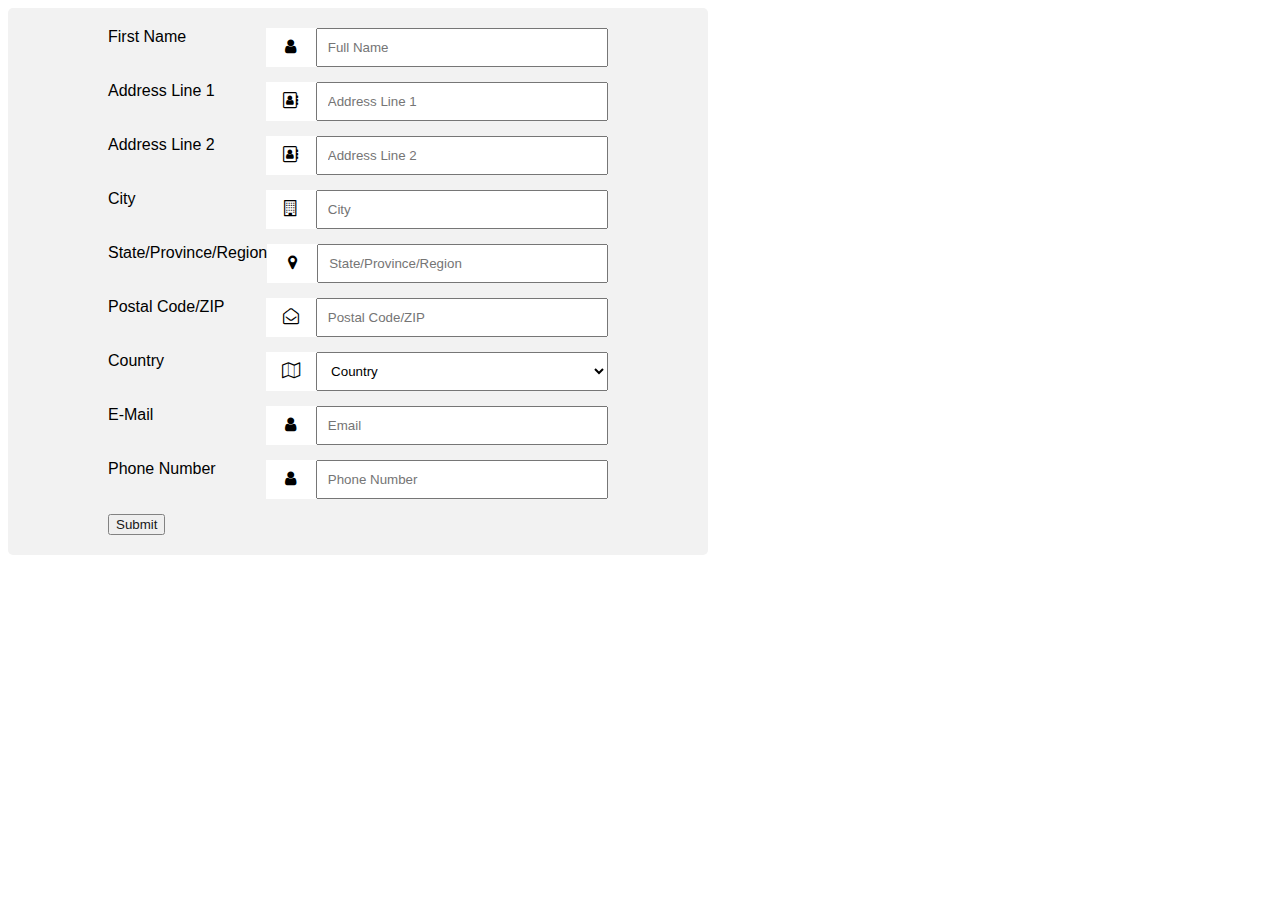
<file: assessment/10_10_2020/assessment_form.html>
<!DOCTYPE html>
<html>
<head>
<meta name="viewport" content="width=device-width, initial-scale=1">
<link rel='stylesheet' href='https://stackpath.bootstrapcdn.com/font-awesome/4.7.0/css/font-awesome.min.css'>
<script>
function validateForm()
{
    var name = document.forms["RegForm"]["fname"];
    var address = document.forms["RegForm"]["address1"];
    var address2 = document.forms["RegForm"]["address2"];
    var city = document.forms["RegForm"]["city"];
    var state = document.forms["RegForm"]["state"];
    var postalcode = document.forms["RegForm"]["pcode"];
    var country = document.forms["RegForm"]["country"];
    var email = document.forms["RegForm"]["email"];
    var phone = document.forms["RegForm"]["Telephone"];

    if (name.value == "")
    {
        window.alert("Please enter your name.");
        name.focus();
        return false;
    }

    if (address.value == "")
    {
        window.alert("Please enter your Address Line 1.");
        address.focus();
        return false;
    }
    if (address2.value == "")
    {
        window.alert("Please enter your Address Line 2.");
        address2.focus();
        return false;
    }
    if (city.value == "")
    {
        window.alert("Please enter your City.");
        city.focus();
        return false;
    }
    if (state.value == "")
    {
        window.alert("Please enter your State/Region.");
        state.focus();
        return false;
    }

    if (postalcode.value == "")
    {
        window.alert("Please enter your Postal Code/ZIP.");
        postalcode.focus();
        return false;
    }

    if (country.selectedIndex < 1)
    {
        window.alert("Please enter your Country.");
        country.focus();
        return false;
    }

    if (email.value == "")
    {
        window.alert("Please enter a valid e-mail address.");
        email.focus();
        return false;
    }

    if (phone.value == "")
    {
        window.alert("Please enter your phone number.");
        phone.focus();
        return false;
    }

    return true;
}</script>

<style>
body {font-family: Arial, Helvetica, sans-serif;}
* {box-sizing: border-box;}
.div-form {
  width : 700px;
  border-radius: 5px;
  background-color: #f2f2f2;
  padding: 20px;
  vertical-align: middle;
}

.input-container {
  display: -ms-flexbox; /* IE10 */
  display: flex;
  width: 100%;
  margin-bottom: 15px;
}

.icon {
  padding: 10px;
  background: white;
  color: black;
  min-width: 50px;
  text-align: center;
  outline: none;
}


.input-field {
  width: 100%;
  padding: 10px;
  outline: none;
}

.input-field:focus {
  border: 2px solid dodgerblue;
}

.btn {
  cursor: pointer;
  opacity: 0.9;
  display: flex;
  justify-content: center;
  align-items: center;
}

.btn:hover {
  opacity: 1;
}

</style>
</head>
<body>
<div class="div-form">
<form name = "RegForm" style="max-width:500px;margin:auto"method="POST" onsubmit=" return validateForm();">
  <div class="input-container">
    <label for="fname" style="width:280px">First Name</label>
    <i class="fa fa-user icon"></i>
    <input class="input-field" type="text" placeholder="Full Name" name="fname">
  </div>

  <div class="input-container">
    <label for="address1" style="width:280px">Address Line 1</label>
    <i class="fa fa-address-book-o icon"></i>
    <input class="input-field" type="text" placeholder="Address Line 1" name="address1">
  </div>

  <div class="input-container">
    <label for="address2" style="width:280px">Address Line 2</label>
    <i class="fa fa-address-book-o icon"></i>
    <input class="input-field" type="text" placeholder="Address Line 2" name="address2">
  </div>

  <div class="input-container">
    <label for="city" style="width:280px">City</label>
    <i class="fa fa-building-o icon"></i>
    <input class="input-field" type="text" placeholder="City" name="city">
  </div>

  <div class="input-container">
    <label for="email"  style="width:280px">State/Province/Region</label>
    <i class="fa fa-map-marker icon"></i>
    <input class="input-field" type="text" placeholder="State/Province/Region" name="state">
  </div>

  <div class="input-container">
    <label for="email" style="width:280px">Postal Code/ZIP</label>
    <i class="fa fa-envelope-open-o icon"></i>
    <input class="input-field" type="text" placeholder="Postal Code/ZIP" name="pcode">
  </div>

  <div class="input-container">
    <label for="email" style="width:280px">Country</label>
    <i class="fa fa-map-o icon"></i>
    <select class="input-field" name="country">
        <option value="">Country</option>
        <option value="AF">Afghanistan</option>
        <option value="AL">Albania</option>
        <option value="DZ">Algeria</option>
        <option value="AS">American Samoa</option>
        <option value="AD">Andorra</option>
        <option value="AG">Angola</option>
        <option value="AI">Anguilla</option>
        <option value="AG">Antigua &amp; Barbuda</option>
        <option value="AR">Argentina</option>
        <option value="AA">Armenia</option>
        <option value="AW">Aruba</option>
        <option value="AU">Australia</option>
        <option value="AT">Austria</option>
        <option value="AZ">Azerbaijan</option>
        <option value="BS">Bahamas</option>
        <option value="BH">Bahrain</option>
        <option value="BD">Bangladesh</option>
        <option value="BB">Barbados</option>
        <option value="BY">Belarus</option>
        <option value="BE">Belgium</option>
        <option value="BZ">Belize</option>
        <option value="BJ">Benin</option>
        <option value="BM">Bermuda</option>
        <option value="BT">Bhutan</option>
        <option value="BO">Bolivia</option>
        <option value="BL">Bonaire</option>
        <option value="BA">Bosnia &amp; Herzegovina</option>
        <option value="BW">Botswana</option>
        <option value="BR">Brazil</option>
        <option value="BC">British Indian Ocean Ter</option>
        <option value="BN">Brunei</option>
        <option value="BG">Bulgaria</option>
        <option value="BF">Burkina Faso</option>
        <option value="BI">Burundi</option>
        <option value="KH">Cambodia</option>
        <option value="CM">Cameroon</option>
        <option value="CA">Canada</option>
        <option value="IC">Canary Islands</option>
        <option value="CV">Cape Verde</option>
        <option value="KY">Cayman Islands</option>
        <option value="CF">Central African Republic</option>
        <option value="TD">Chad</option>
        <option value="CD">Channel Islands</option>
        <option value="CL">Chile</option>
        <option value="CN">China</option>
        <option value="CI">Christmas Island</option>
        <option value="CS">Cocos Island</option>
        <option value="CO">Colombia</option>
        <option value="CC">Comoros</option>
        <option value="CG">Congo</option>
        <option value="CK">Cook Islands</option>
        <option value="CR">Costa Rica</option>
        <option value="CT">Cote D'Ivoire</option>
        <option value="HR">Croatia</option>
        <option value="CU">Cuba</option>
        <option value="CB">Curacao</option>
        <option value="CY">Cyprus</option>
        <option value="CZ">Czech Republic</option>
        <option value="DK">Denmark</option>
        <option value="DJ">Djibouti</option>
        <option value="DM">Dominica</option>
        <option value="DO">Dominican Republic</option>
        <option value="TM">East Timor</option>
        <option value="EC">Ecuador</option>
        <option value="EG">Egypt</option>
        <option value="SV">El Salvador</option>
        <option value="GQ">Equatorial Guinea</option>
        <option value="ER">Eritrea</option>
        <option value="EE">Estonia</option>
        <option value="ET">Ethiopia</option>
        <option value="FA">Falkland Islands</option>
        <option value="FO">Faroe Islands</option>
        <option value="FJ">Fiji</option>
        <option value="FI">Finland</option>
        <option value="FR">France</option>
        <option value="GF">French Guiana</option>
        <option value="PF">French Polynesia</option>
        <option value="FS">French Southern Ter</option>
        <option value="GA">Gabon</option>
        <option value="GM">Gambia</option>
        <option value="GE">Georgia</option>
        <option value="DE">Germany</option>
        <option value="GH">Ghana</option>
        <option value="GI">Gibraltar</option>
        <option value="GB">Great Britain</option>
        <option value="GR">Greece</option>
        <option value="GL">Greenland</option>
        <option value="GD">Grenada</option>
        <option value="GP">Guadeloupe</option>
        <option value="GU">Guam</option>
        <option value="GT">Guatemala</option>
        <option value="GN">Guinea</option>
        <option value="GY">Guyana</option>
        <option value="HT">Haiti</option>
        <option value="HW">Hawaii</option>
        <option value="HN">Honduras</option>
        <option value="HK">Hong Kong</option>
        <option value="HU">Hungary</option>
        <option value="IS">Iceland</option>
        <option value="IN">India</option>
        <option value="ID">Indonesia</option>
        <option value="IA">Iran</option>
        <option value="IQ">Iraq</option>
        <option value="IR">Ireland</option>
        <option value="IM">Isle of Man</option>
        <option value="IL">Israel</option>
        <option value="IT">Italy</option>
        <option value="JM">Jamaica</option>
        <option value="JP">Japan</option>
        <option value="JO">Jordan</option>
        <option value="KZ">Kazakhstan</option>
        <option value="KE">Kenya</option>
        <option value="KI">Kiribati</option>
        <option value="NK">Korea North</option>
        <option value="KS">Korea South</option>
        <option value="KW">Kuwait</option>
        <option value="KG">Kyrgyzstan</option>
        <option value="LA">Laos</option>
        <option value="LV">Latvia</option>
        <option value="LB">Lebanon</option>
        <option value="LS">Lesotho</option>
        <option value="LR">Liberia</option>
        <option value="LY">Libya</option>
        <option value="LI">Liechtenstein</option>
        <option value="LT">Lithuania</option>
        <option value="LU">Luxembourg</option>
        <option value="MO">Macau</option>
        <option value="MK">Macedonia</option>
        <option value="MG">Madagascar</option>
        <option value="MY">Malaysia</option>
        <option value="MW">Malawi</option>
        <option value="MV">Maldives</option>
        <option value="ML">Mali</option>
        <option value="MT">Malta</option>
        <option value="MH">Marshall Islands</option>
        <option value="MQ">Martinique</option>
        <option value="MR">Mauritania</option>
        <option value="MU">Mauritius</option>
        <option value="ME">Mayotte</option>
        <option value="MX">Mexico</option>
        <option value="MI">Midway Islands</option>
        <option value="MD">Moldova</option>
        <option value="MC">Monaco</option>
        <option value="MN">Mongolia</option>
        <option value="MS">Montserrat</option>
        <option value="MA">Morocco</option>
        <option value="MZ">Mozambique</option>
        <option value="MM">Myanmar</option>
        <option value="NA">Nambia</option>
        <option value="NU">Nauru</option>
        <option value="NP">Nepal</option>
        <option value="AN">Netherland Antilles</option>
        <option value="NL">Netherlands (Holland, Europe)</option>
        <option value="NV">Nevis</option>
        <option value="NC">New Caledonia</option>
        <option value="NZ">New Zealand</option>
        <option value="NI">Nicaragua</option>
        <option value="NE">Niger</option>
        <option value="NG">Nigeria</option>
        <option value="NW">Niue</option>
        <option value="NF">Norfolk Island</option>
        <option value="NO">Norway</option>
        <option value="OM">Oman</option>
        <option value="PK">Pakistan</option>
        <option value="PW">Palau Island</option>
        <option value="PS">Palestine</option>
        <option value="PA">Panama</option>
        <option value="PG">Papua New Guinea</option>
        <option value="PY">Paraguay</option>
        <option value="PE">Peru</option>
        <option value="PH">Philippines</option>
        <option value="PO">Pitcairn Island</option>
        <option value="PL">Poland</option>
        <option value="PT">Portugal</option>
        <option value="PR">Puerto Rico</option>
        <option value="QA">Qatar</option>
        <option value="ME">Republic of Montenegro</option>
        <option value="RS">Republic of Serbia</option>
        <option value="RE">Reunion</option>
        <option value="RO">Romania</option>
        <option value="RU">Russia</option>
        <option value="RW">Rwanda</option>
        <option value="NT">St Barthelemy</option>
        <option value="EU">St Eustatius</option>
        <option value="HE">St Helena</option>
        <option value="KN">St Kitts-Nevis</option>
        <option value="LC">St Lucia</option>
        <option value="MB">St Maarten</option>
        <option value="PM">St Pierre &amp; Miquelon</option>
        <option value="VC">St Vincent &amp; Grenadines</option>
        <option value="SP">Saipan</option>
        <option value="SO">Samoa</option>
        <option value="AS">Samoa American</option>
        <option value="SM">San Marino</option>
        <option value="ST">Sao Tome &amp; Principe</option>
        <option value="SA">Saudi Arabia</option>
        <option value="SN">Senegal</option>
        <option value="RS">Serbia</option>
        <option value="SC">Seychelles</option>
        <option value="SL">Sierra Leone</option>
        <option value="SG">Singapore</option>
        <option value="SK">Slovakia</option>
        <option value="SI">Slovenia</option>
        <option value="SB">Solomon Islands</option>
        <option value="OI">Somalia</option>
        <option value="ZA">South Africa</option>
        <option value="ES">Spain</option>
        <option value="LK">Sri Lanka</option>
        <option value="SD">Sudan</option>
        <option value="SR">Suriname</option>
        <option value="SZ">Swaziland</option>
        <option value="SE">Sweden</option>
        <option value="CH">Switzerland</option>
        <option value="SY">Syria</option>
        <option value="TA">Tahiti</option>
        <option value="TW">Taiwan</option>
        <option value="TJ">Tajikistan</option>
        <option value="TZ">Tanzania</option>
        <option value="TH">Thailand</option>
        <option value="TG">Togo</option>
        <option value="TK">Tokelau</option>
        <option value="TO">Tonga</option>
        <option value="TT">Trinidad &amp; Tobago</option>
        <option value="TN">Tunisia</option>
        <option value="TR">Turkey</option>
        <option value="TU">Turkmenistan</option>
        <option value="TC">Turks &amp; Caicos Is</option>
        <option value="TV">Tuvalu</option>
        <option value="UG">Uganda</option>
        <option value="UA">Ukraine</option>
        <option value="AE">United Arab Emirates</option>
        <option value="GB">United Kingdom</option>
        <option value="US">United States of America</option>
        <option value="UY">Uruguay</option>
        <option value="UZ">Uzbekistan</option>
        <option value="VU">Vanuatu</option>
        <option value="VS">Vatican City State</option>
        <option value="VE">Venezuela</option>
        <option value="VN">Vietnam</option>
        <option value="VB">Virgin Islands (Brit)</option>
        <option value="VA">Virgin Islands (USA)</option>
        <option value="WK">Wake Island</option>
        <option value="WF">Wallis &amp; Futana Is</option>
        <option value="YE">Yemen</option>
        <option value="ZR">Zaire</option>
        <option value="ZM">Zambia</option>
        <option value="ZW">Zimbabwe</option>
        </select>
  </div>

  <div class="input-container">
    <label for="email" style="width:280px">E-Mail</label>
    <i class="fa fa-user icon"></i>
    <input class="input-field" type="text" placeholder="Email" name="email">
  </div>

    <div class="input-container">
    <label for="email" style="width:280px">Phone Number</label>
    <i class="fa fa-user icon"></i>
    <input class="input-field" type="text" placeholder="Phone Number" name="usrnm">
  </div>

  <button class="btn" type="submit">Submit</button>
</form>
</div>
</body>
</html>
</file>
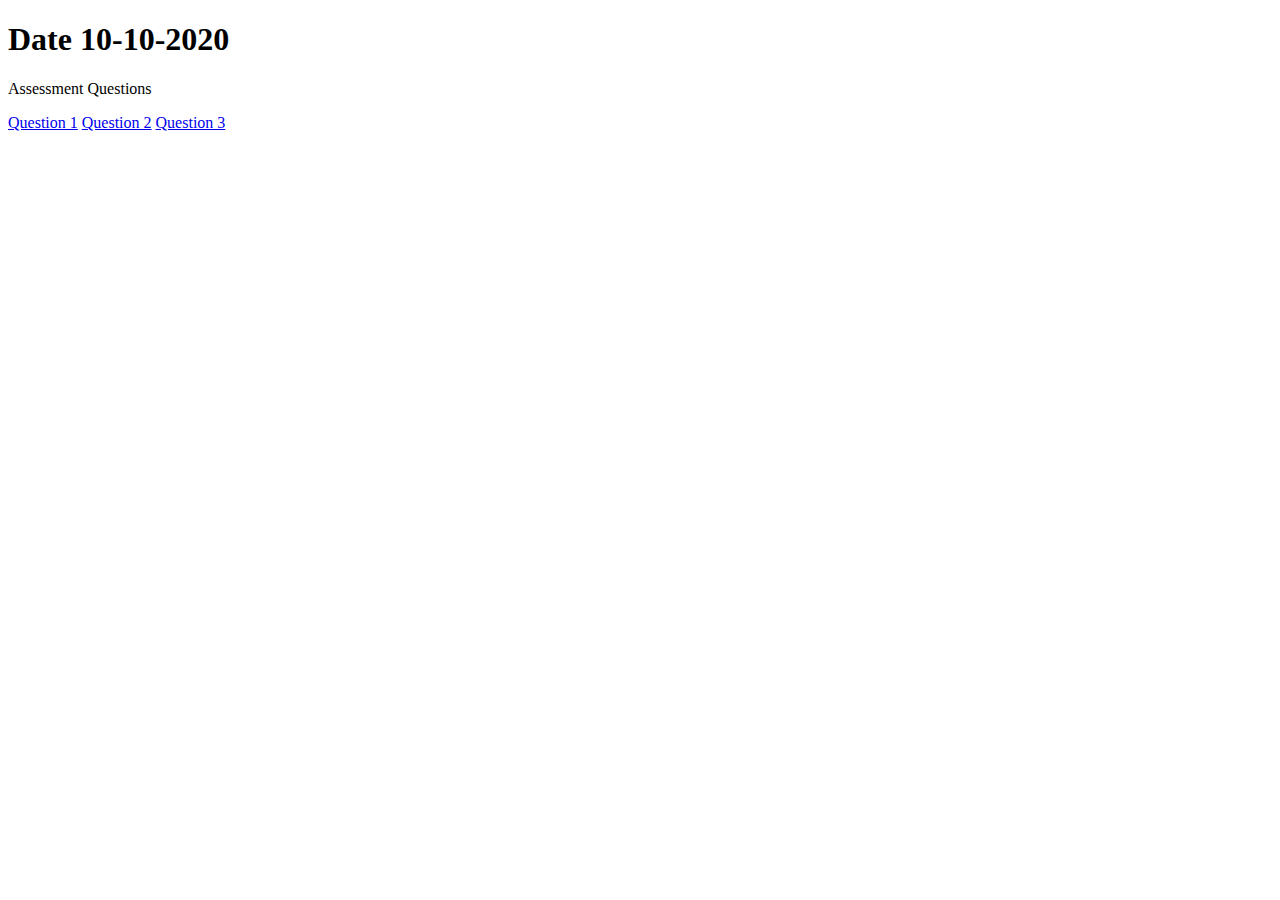
<file: assessment/10_10_2020/first-page.html>
<!DOCTYPE html>
<html>
<body>

<h1>Date 10-10-2020</h1>

<p>Assessment Questions</p>

<nav>
<a href="./assessment_form.html">Question 1</a>
<a href="./ques2.html/">Question 2</a>
<a href="./QUES3.html/">Question 3</a>
</nav>

</body>
</html>
</file>
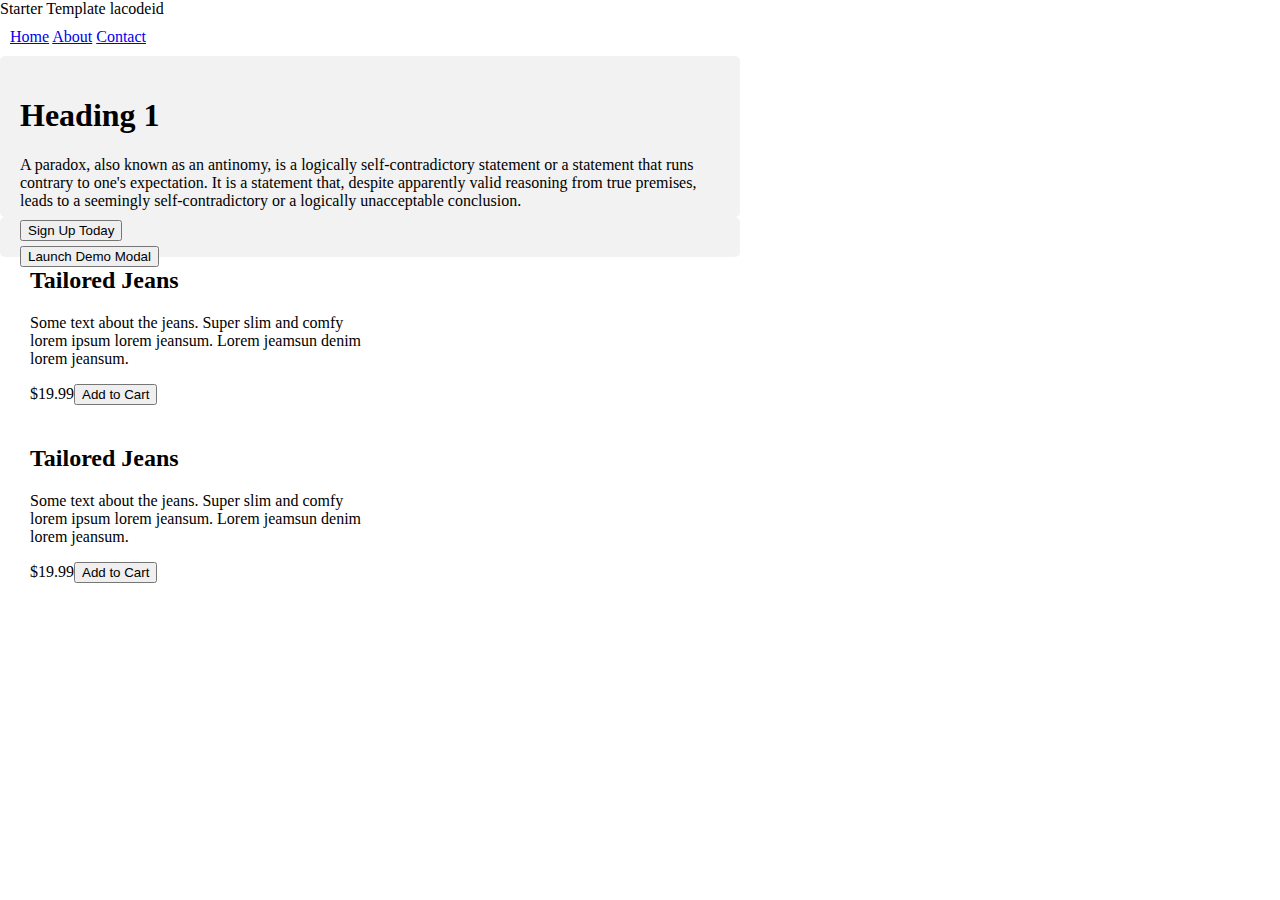
<file: assessment/10_10_2020/ques2.html>
<!DOCTYPE html>
<html lang="en">
<head>
    <meta charset="UTF-8">
    <title>Title</title>
    <style>
    body, html {
      width: 100%;
      height: 100%;
      margin: 0;
    }

    .container {
      width: 100%;
      height: 100%;
      width : 700px;
      border-radius: 5px;
      background-color: #f2f2f2;
      padding: 20px;
      vertical-align: middle;
    }

    .righttop {
        padding : 10px;
        width: 30%;
        border-collapse: collapse;
    }
    .firstpane {
        padding : 10px;
        width: 50%;
        float: left;
        border-collapse: collapse;
    }

    .secondpane {
        padding : 10px;
        width: 50%;
        float: left;
        position: relative;
        border-collapse: collapse;
    }
    .toppane {
      width: 100%;
      height: 100px;
      border-collapse: collapse;
    }
    .vertical-center {
      margin: 0;
      position: relative;
      top: 10px;
    }
    .vertical-center-1 {
      margin: 0;
      position: relative;
      top: 15px;
    }
    </style>
</head>
<body>
<div >
    Starter Template lacodeid
    <nav class="righttop" >
<a href="./assessment_form.html">Home</a>
<a href="./ques2.html/">About</a>
<a href="./QUES3.html/">Contact</a>
</nav>

<div class="container">
  <div class="toppane">
      <h1>Heading 1</h1>
      A paradox, also known as an antinomy, is a logically self-contradictory statement or a statement
      that runs contrary to one's expectation. It is a statement that, despite apparently valid reasoning from true
      premises, leads to a seemingly self-contradictory or a logically unacceptable conclusion.
      <div class="vertical-center"> <button>Sign Up Today</button></div>
      <div class="vertical-center-1"> <button>Launch Demo Modal</button></div>
  </div>
</div>
<div class="container">
  <div class="firstpane">
    <h2>Tailored Jeans</h2>

    <p>Some text about the jeans. Super slim and comfy lorem ipsum lorem jeansum. Lorem jeamsun denim lorem jeansum.</p>
    <div><label class="price">$19.99</label><button class="card button">Add to Cart</button></div>
  </div>
  <div class="secondpane">
        <h2>Tailored Jeans</h2>

    <p>Some text about the jeans. Super slim and comfy lorem ipsum lorem jeansum. Lorem jeamsun denim lorem jeansum.</p>
    <div><label class="price">$19.99</label><button>Add to Cart</button></div>
  </div>
</div>
</div>

</body>
</html>
</file>
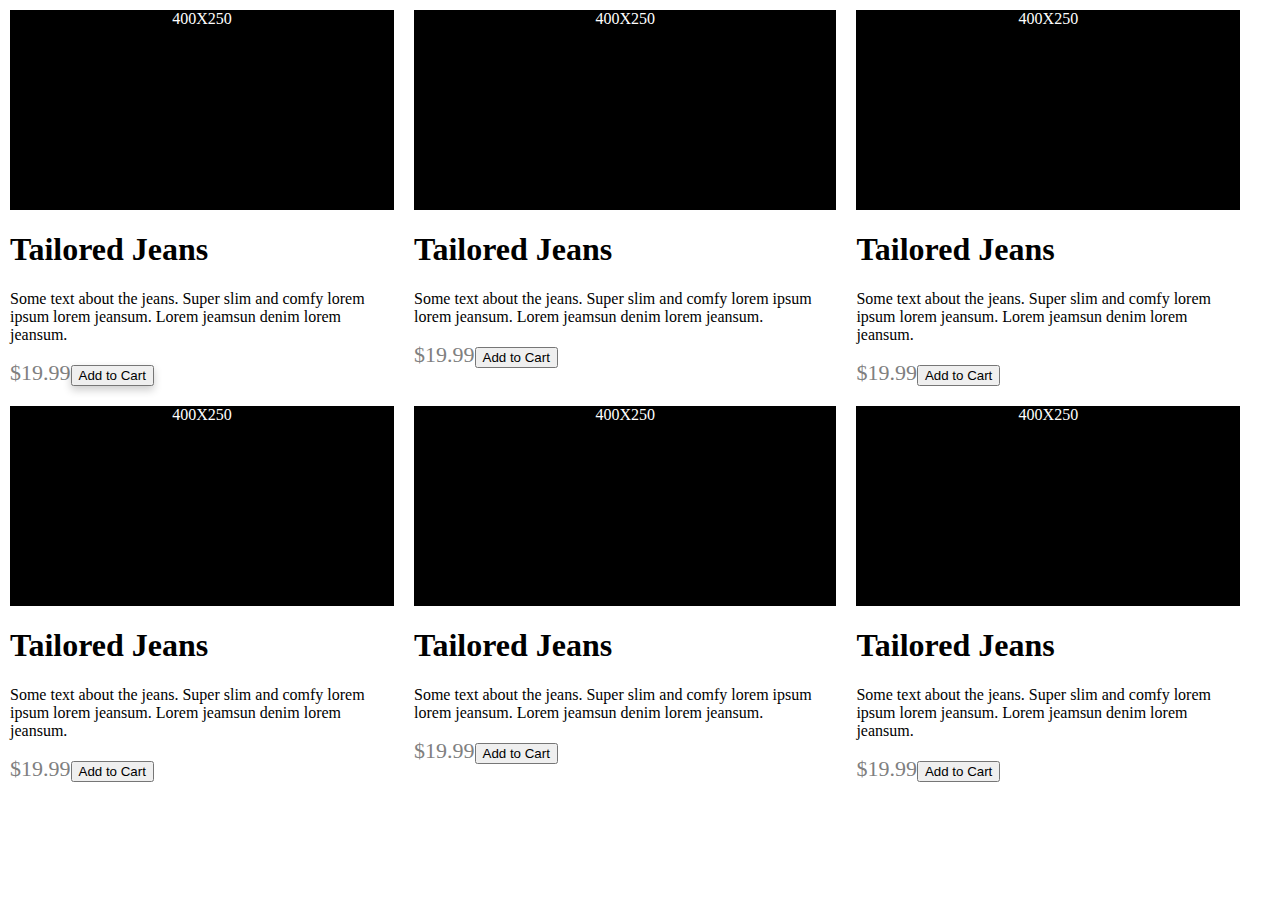
<file: assessment/10_10_2020/QUES3.html>
<!DOCTYPE html>
<html lang="en">
<head>
    <meta charset="UTF-8">
    <title>Title</title>
    <style>
        .card {
          box-shadow: 0 4px 8px 0 rgba(0, 0, 0, 0.2);
          margin: auto;
          font-family: arial;
        }

        .price {
          color: grey;
          font-size: 22px;
        }

        .card button {
          border: none;
          outline: 0;
          padding: 12px;
          color: green;
          background-color: #008000;
          cursor: pointer;
          font-size: 18px;
        }

        .card button:hover {
          opacity: 0.7;
        }
        @media (max-width: 600px) {
          .container {
            flex: 1 46%;
          }
    }
    body, html {
      width: 100%;
      height: 100%;
      margin: 0;
    }

    .container {
      width: 100%;
      height: 50%;
    }

    .leftpane {
        padding : 10px;
        width: 30%;
        float: left;
        border-collapse: collapse;
    }

    .middlepane {
        padding : 10px;
        width: 33%;
        float: left;
        position: relative;
        border-collapse: collapse;
    }

    .rightpane {
      padding : 10px;
      width: 30%;
      position: relative;
      float: left;
      border-collapse: collapse;
    }
    .text{
        background-color:black;
        height:200px;
        color:white;
        text-align:center;
     }
    </style>
</head>
<body>
<div>
<div class="container">
  <div class="leftpane">
    <div class="text">400X250</div>
    <h1>Tailored Jeans</h1>

    <p>Some text about the jeans. Super slim and comfy lorem ipsum lorem jeansum. Lorem jeamsun denim lorem jeansum.</p>
    <div><label class="price">$19.99</label><button class="card button">Add to Cart</button></div>
  </div>
  <div class="middlepane">
      <div class="text">400X250</div>
        <h1>Tailored Jeans</h1>

    <p>Some text about the jeans. Super slim and comfy lorem ipsum lorem jeansum. Lorem jeamsun denim lorem jeansum.</p>
    <div><label class="price">$19.99</label><button>Add to Cart</button></div>
  </div>
  <div class="rightpane">
      <div class="text">400X250</div>
      <h1>Tailored Jeans</h1>

    <p>Some text about the jeans. Super slim and comfy lorem ipsum lorem jeansum. Lorem jeamsun denim lorem jeansum.</p>
    <div><label class="price">$19.99</label><button>Add to Cart</button></div>
  </div>
</div>
<div class="container">
  <div class="leftpane">
    <div class="text">400X250</div>
    <h1>Tailored Jeans</h1>

    <p>Some text about the jeans. Super slim and comfy lorem ipsum lorem jeansum. Lorem jeamsun denim lorem jeansum.</p>
    <div><label class="price">$19.99</label><button>Add to Cart</button></div>
  </div>
  <div class="middlepane">
      <div class="text">400X250</div>
        <h1>Tailored Jeans</h1>

    <p>Some text about the jeans. Super slim and comfy lorem ipsum lorem jeansum. Lorem jeamsun denim lorem jeansum.</p>
    <div><label class="price">$19.99</label><button>Add to Cart</button></div>
  </div>
  <div class="rightpane">
      <div class="text">400X250</div>
      <h1>Tailored Jeans</h1>

    <p>Some text about the jeans. Super slim and comfy lorem ipsum lorem jeansum. Lorem jeamsun denim lorem jeansum.</p>
    <div><label class="price">$19.99</label><button>Add to Cart</button></div>
  </div>
</div>
</div>
</body>
</html>
</file>
<file: resume_using_dom/style_resume.css>
body{
    margin: 0;
    font-family: 'Segoe UI', Tahoma, Geneva, Verdana, sans-serif;
    font-size: 1.4rem;
    height: 2150px;
}

.top-div{
    background-color: #565656;
    height: 390px;
    text-align: center;
}

.main-image{
    position: relative;
    top: 60px;
    width:200px;
    height:200px;
    object-fit:cover;
    border-radius: 50%;
    border: 7px dotted #FABC2B;
    border-width: thick;
    padding: 3px;
    vertical-align: middle;
}

.line{
    background-color: #EEEEEE;
    width: 100%;
    height: 50px;
    position: absolute;
    bottom: 285px;
}

.container{
    background-color: #FABE28;
    position: absolute;
    margin: auto;
    top: 240px;
    left: 28%;
    height: 140px;
    width: 600px;
    border-radius: 14px;
}

.name{
    font-family: 'Gill Sans', 'Gill Sans MT', Calibri, 'Trebuchet MS', sans-serif;
    display: inline;
    font-size: 5.6rem;
    position: relative;
    top: 15px;
}

.text-center{
    text-align: center;
    margin: 15px;
}

.hr{
    color: #CCCCCC;
    margin: 0;
}

.container-1, .container-2{
    padding: 4%;
    width: 41.9%;
    display: inline-block;
    height: 1500px
}

.container-1{
    border-right: 1px solid #CCCCCC;
}

.container-2{
    float: right;
}

.icons{
    background-color: #e8ded2;
    height: 48px;
    width: 48px;
    border-radius: 50%;
    text-align: center;
    display: table-cell;
    vertical-align: middle;
    position: relative;
    top: 1px;
    left: 1px;
}
.icon-containers{
    height: 50px;
    width: 50px;
    border-radius: 50%;
    border: 4px dashed #056676;
    align-content: center;
    /* display: inline-block; */
    float: left;
}

h1{
    font-family: 'Trebuchet MS', 'Lucida Sans Unicode', 'Lucida Grande', 'Lucida Sans', Arial, sans-serif;
    color: #565656;
    font-weight: normal;
    display: inline-block;
    position: relative;
    left: 15px;
    margin: 0;
    margin-top: 5px;
}

p{
    margin-bottom: 50px;
}

h4{
    font-weight: normal;
    margin: 0;
    margin-bottom: 4px;
}

.sk{
    display: inline-block;
    width: 100%;
    margin-bottom: 10px;
}

.skill-names{
    display: inline-block;
    width :40%;
    height: 50px;
}
.skill-range{
    float: right;
    width: 60%;
    height: 50px;
}

li{
    margin-bottom: 15px;
}
</file>
